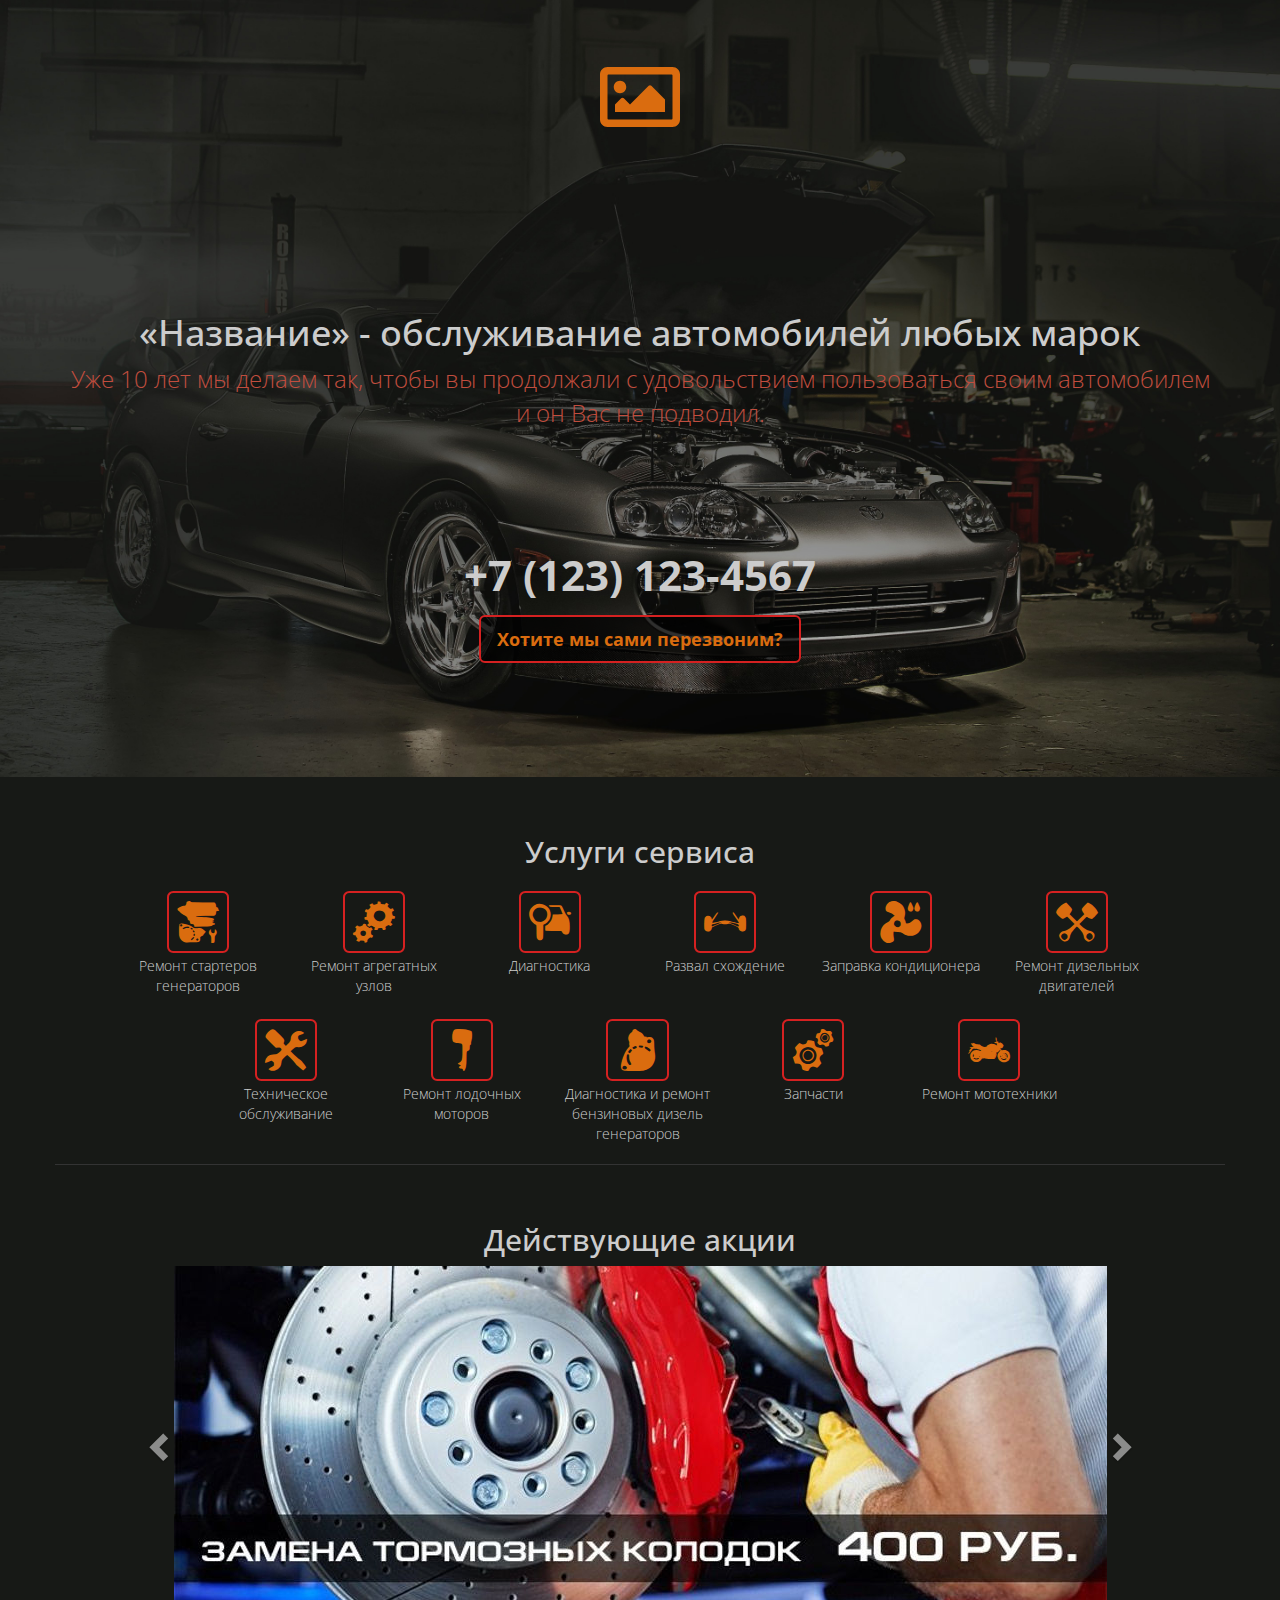
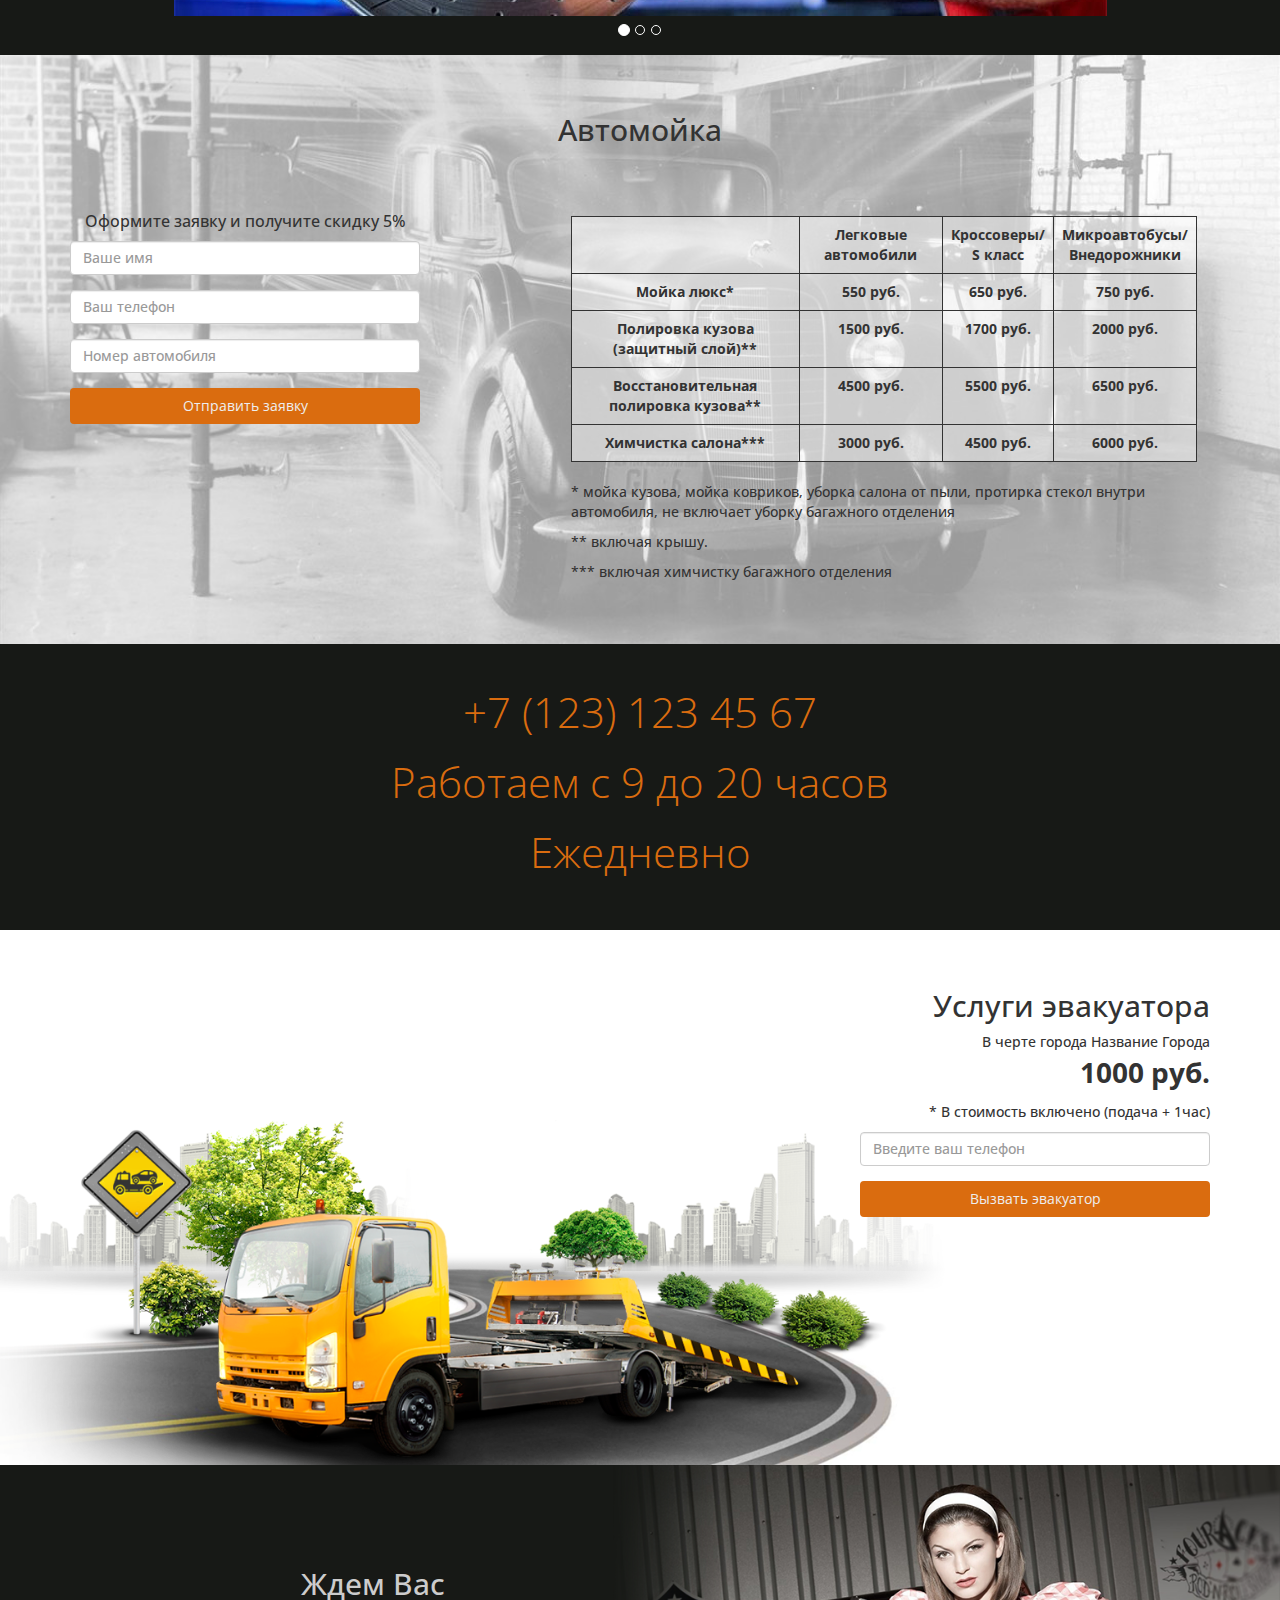
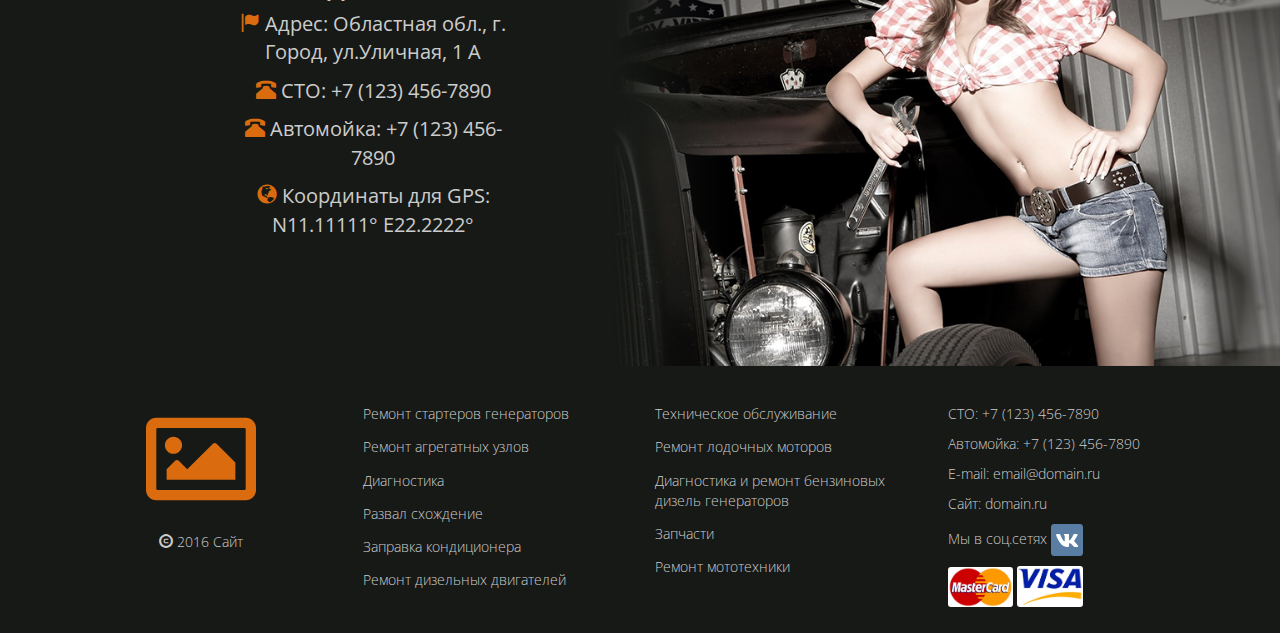
<file: tmps/avtodom-lp/index.html>
<!DOCTYPE html>
<html lang="ru">
<head>
	<meta charset="UTF-8">
	<meta http-equiv="X-UA-Compatible" content="IE=edge">
    <meta name="viewport" content="width=device-width, initial-scale=1">

	<title>Название</title>
	<link rel="stylesheet" href="https://maxcdn.bootstrapcdn.com/bootstrap/3.3.7/css/bootstrap.min.css" integrity="sha384-BVYiiSIFeK1dGmJRAkycuHAHRg32OmUcww7on3RYdg4Va+PmSTsz/K68vbdEjh4u" crossorigin="anonymous">
	<link href="css/style.css" rel="stylesheet">
	<link href="css/media.css" rel="stylesheet">
	<link href="icons/style.css" rel="stylesheet">

	<!-- HTML5 shim and Respond.js for IE8 support of HTML5 elements and media queries -->
    <!-- WARNING: Respond.js doesn't work if you view the page via file:// -->
    <!--[if lt IE 9]>
      <script src="https://oss.maxcdn.com/html5shiv/3.7.3/html5shiv.min.js"></script>
      <script src="https://oss.maxcdn.com/respond/1.4.2/respond.min.js"></script>
    <![endif]-->
	
<!-- Yandex.Metrika counter -->
    <script type="text/javascript" >
     (function(m,e,t,r,i,k,a){m[i]=m[i]||function(){(m[i].a=m[i].a||[]).push(arguments)};
     m[i].l=1*new Date();
     for (var j = 0; j < document.scripts.length; j++) {if (document.scripts[j].src === r) { return; }}
     k=e.createElement(t),a=e.getElementsByTagName(t)[0],k.async=1,k.src=r,a.parentNode.insertBefore(k,a)})
     (window, document, "script", "https://mc.yandex.ru/metrika/tag.js", "ym");
  
     ym(51951743, "init", {
          clickmap:true,
          trackLinks:true,
          accurateTrackBounce:true,
          webvisor:true
     });
  </script>
  <noscript><div><img src="https://mc.yandex.ru/watch/51951743" style="position:absolute; left:-9999px;" alt="" /></div></noscript>
  <!-- /Yandex.Metrika counter -->

</head>
<body>
<header>
		<div class="container">
			<div class="row">
				<div class="col-sm-12">
					<div class="logo">
                        <svg aria-hidden="true" data-prefix="far" data-icon="image" class="logotype svg-inline--fa fa-image fa-w-16" role="img" xmlns="http://www.w3.org/2000/svg" viewBox="0 0 512 512">
                            <path fill="currentColor" d="M464 64H48C21.49 64 0 85.49 0 112v288c0 26.51 21.49 48 48 48h416c26.51 0 48-21.49 48-48V112c0-26.51-21.49-48-48-48zm-6 336H54a6 6 0 0 1-6-6V118a6 6 0 0 1 6-6h404a6 6 0 0 1 6 6v276a6 6 0 0 1-6 6zM128 152c-22.091 0-40 17.909-40 40s17.909 40 40 40 40-17.909 40-40-17.909-40-40-40zM96 352h320v-80l-87.515-87.515c-4.686-4.686-12.284-4.686-16.971 0L192 304l-39.515-39.515c-4.686-4.686-12.284-4.686-16.971 0L96 304v48z"/><style xmlns="http://www.w3.org/1999/xhtml" type="text/css"></style>
                        </svg>
					</div>
					<div class="top-h1">
						<h1>«Название» - обслуживание автомобилей любых марок</h1>
					</div>
					<p class="top-text">
						Уже 10 лет мы делаем так, чтобы вы продолжали с удовольствием пользоваться своим автомобилем и он Вас не подводил.
					</p>
					<p class="phone-top">+7 (123) 123-4567</p>
					<button type="button" class="btn btn-warning btn-lg btn-top" data-toggle="modal" data-target="#modal-recall">
					  Хотите мы сами перезвоним?
					</button>

					<!-- modal-recall -->
					<div class="modal fade" id="modal-recall" tabindex="-1" role="dialog" aria-labelledby="myLargeModalLabel">
					  <div class="modal-dialog" role="document">
					    <div class="modal-content">
					      <div class="modal-body">
					   			<form class="center-block recall-form" id="recall" method="post">
										<h4 class="text-center">Просто укажите Ваш телефон</h4>
										<p>Мастер незамедлительно свяжется с вами.</p>
										<div class="form-group">
											<input type="text" class="form-control" name="user_tel" pattern="[0-9\]{7,20}" placeholder="Ваш телефон" required>
											<input type="hidden" name="recall-form">
										</div>											
										<button class="btn btn-primary">Отправить заявку</button>
									</form>
					   		</div>
					   		<div class="modal-footer">
									<button type="button" class="btn btn-default btn-sm" data-dismiss="modal">Закрыть</button>
								</div>
					    </div>
					  </div>
					</div>
					<!-- modal-recall -->

				</div>
			</div>
		</div>
	</header>

	<section id="service">
		<div class="container">
			<div class="row">
				<div class="col-sm-12 text-center">
					<h2>Услуги сервиса</h2>
				</div>
			</div>
			<div class="row">
				<div class="col-sm-12 text-center">
					<ul class="list-inline">
						<li class="item-list">
							<a href="#myModal1" type="button" data-toggle="modal">
								<span class="icon ah-generator"></span>
								<p class="item-text">Ремонт стартеров генераторов</p>
							</a>
						</li>
						<li class="item-list">
							<a href="#myModal2" type="button" data-toggle="modal">
								<span class="icon ah-detail1"></span>
								<p class="item-text">Ремонт агрегатных узлов</p>
							</a>
						</li>
						<li class="item-list">
							<a href="#myModal3" type="button" data-toggle="modal">
								<span class="icon ah-finde"></span>
								<p class="item-text">Диагностика</p>
							</a>
						</li>
						<li class="item-list">
							<a href="#myModal4" type="button" data-toggle="modal">
								<span class="icon ah-shod"></span>
								<p class="item-text">Развал схождение</p>
							</a>
						</li>
						<li class="item-list">
							<a href="#myModal5" type="button" data-toggle="modal">
								<span class="icon ah-ventilator"></span>
								<p class="item-text">Заправка кондиционера</p>
							</a>
						</li>
						<li class="item-list">
							<a href="#myModal6" type="button" data-toggle="modal">
								<span class="icon ah-porshen"></span>
								<p class="item-text">Ремонт дизельных двигателей</p>
							</a>
						</li>
						<li class="item-list">
							<a href="#myModal7" type="button" data-toggle="modal">
								<span class="icon  ah-instr"></span>
								<p class="item-text">Техническое обслуживание</p>
							</a>
						</li>
						<li class="item-list">
							<a href="#myModal8" type="button" data-toggle="modal">
								<span class="icon ah-lodka"></span>
								<p class="item-text">Ремонт лодочных моторов</p>
							</a>
						</li>
						<li class="item-list">
							<a href="#myModal9" type="button" data-toggle="modal">
								<span class="icon ah-engin"></span>
								<p class="item-text">Диагностика и ремонт бензиновых дизель генераторов</p>
							</a>
						</li>
						<li class="item-list">
							<a href="#myModal10" type="button" data-toggle="modal">
								<span class="icon ah-detail2"></span>
								<p class="item-text">Запчасти</p>
							</a>
						</li>
						<li class="item-list">
							<a href="#myModal11" type="button" data-toggle="modal">
								<span class="icon ah-moto"></span>
								<p class="item-text">Ремонт мототехники</p>
							</a>
						</li>
					</ul>
				</div>
			</div>
		</div>
	</section>
	<section id="advantage">
		<div class="container">
			<div class="row">
				<div class="col-sm-12">
				<h2 class="text-center">Действующие акции</h2>
					<div id="carousel-ah" class="carousel slide" data-ride="carousel">
					  <!-- Indicators -->
					  <ol class="carousel-indicators">
					    <li data-target="#carousel-ah" data-slide-to="0" class="active"></li>
					    <li data-target="#carousel-ah" data-slide-to="1"></li>
					    <li data-target="#carousel-ah" data-slide-to="2"></li>
					  </ol>

					  <!-- Wrapper for slides -->
					  <div class="carousel-inner" role="listbox">
					    <div class="item active center-block">
							  <img class="img-responsive" src="./images/slides/slide-1.jpg" alt="...">
							  <div class="carousel-caption">
							  </div>
							</div>
					    <div class="item">
							  <img class="img-responsive" src="./images/slides/slide-2.jpg" alt="...">
							  <div class="carousel-caption">
							  </div>
							</div>
					    <div class="item">
							  <img class="img-responsive" src="./images/slides/slide-3.jpg" alt="...">
							  <div class="carousel-caption">
							    <h3>Скидка 15% + 15% = 30% со всей суммы</h3>
							    <p>При покупке запчастей и ремонте!</p>
							  </div>
							</div>
					  </div>
					  <!-- /Wrapper for slides -->
				    <!-- Controls -->
					  <a class="left carousel-control" href="#carousel-ah" role="button" data-slide="prev">
					    <span class="glyphicon glyphicon-chevron-left" aria-hidden="true"></span>
					    <span class="sr-only">Previous</span>
					  </a>
					  <a class="right carousel-control" href="#carousel-ah" role="button" data-slide="next">
					    <span class="glyphicon glyphicon-chevron-right" aria-hidden="true"></span>
					    <span class="sr-only">Next</span>
					  </a>
					</div>
				</div>
			</div>
		</div>
	</section>

	<section id="washing">
		<div class="container">
			<div class="row">
				<div class="col-sm-12">
					<h2 class="text-center">Автомойка</h2>
				</div>
			</div>
			<div class="row">
				<div class="col-md-5">
					<form class="wash-form" id="wash" method="post">
						<h4 class="text-center">Оформите заявку и получите скидку 5%</h4>
						<div class="form-group">
							<input type="text" class="form-control" name="user_name" pattern="^[А-Яа-яЁё\s]+$" placeholder="Ваше имя" required>
						</div>
						<div class="form-group">
							<input type="text" class="form-control" name="user_tel" pattern="[0-9\]{7,20}" placeholder="Ваш телефон" required>
						</div>
						<div class="form-group">
							<input type="text" class="form-control" name="num_car" pattern="^[А-Яа-яЁё\s0-9]+$" placeholder="Номер автомобиля" required>
							<input type="hidden" name="washing-form">
						</div>
						<button class="btn btn-primary btn-block">Отправить заявку</button>
					</form>		
				</div>
				<div class="col-md-7">
					<div class="wrap-washing">
						<div class="table-responsive">
							<table class="table table-bordered washing">
								<tr>
									<th></th>
							  	<th>Легковые автомобили</th>
								<th>Кроссоверы/<br>S класс</th>
								<th>Микроавтобусы/<br>Внедорожники</th>
							  </tr>
							  <tr>
							  	<td>Мойка люкс*</td>
								<td>550 руб.</td>
								<td>650 руб.</td>
								<td>750 руб.</td>
							  </tr>
							  <tr>
							  	<td>Полировка кузова (защитный слой)**</td>
							  	<td>1500 руб.</td>
							  	<td>1700 руб.</td>
							  	<td>2000 руб.</td>
							  </tr>
							  <tr>
							  	<td>Восстановительная полировка кузова**</td>
							  	<td>4500 руб.</td>
							  	<td>5500 руб.</td>
								  <td>6500 руб.</td>
							  </tr>
							  <tr>
							  	<td>Химчистка салона***</td>
							  	<td>3000 руб.</td>
							  	<td>4500 руб.</td>
									<td>6000 руб.</td>
							  </tr>
							</table>
						</div>
						<p>* мойка кузова, мойка ковриков, уборка салона от пыли, протирка стекол внутри автомобиля, не включает уборку багажного отделения</p>
						<p>** включая крышу.</p>
						<p>*** включая химчистку багажного отделения</p>
					</div>
				</div>				
			</div>
		</div>
	</section>

	<section class="for-wash">
		<div class="container">
			<div class="row">
				<div class="col-sm-12 text-center">
					<p>+7 (123) 123 45 67</p>
					<p>Работаем с 9 до 20 часов</p>
					<p>Ежедневно</p>
				</div>
			</div>
		</div>
	</section>

		<section id="evacuation">
		<div class="container">
			<div class="row">
				<div class="col-sm-offset-6 col-sm-6">
					<div class="text-right">
						<h2>Услуги эвакуатора</h2>
						<p>В черте города Название Города <br><span class="price-evacuator">1000 руб.</span></p>
						<p>* В стоимость включено (подача + 1час)</p>
					</div>
					<form class="evacuator-form" id="evacuator" method="post">
					  <div class="form-group">
					    <input type="text" class="form-control" name="user_tel" pattern="[0-9\]{7,20}" placeholder="Введите ваш телефон" required>
					    <input type="hidden" name="evacuator-form">
					  </div>
					  <button class="btn btn-primary btn-block">Вызвать эвакуатор</button>
					</form>
				</div>
			</div>
		</div>
	</section>


	<section id="map">
		<div class="container-fluid">
			<div class="row" id="wait">
				<div class="col-lg-offset-2 col-lg-3 col-md-4 col-sm-6 text-center">
					<div class="contacts">
						<h2>Ждем Вас</h2>
						<p><span class="glyphicon glyphicon-flag" aria-hidden="true"></span> Адрес: Областная обл., г. Город, ул.Уличная, 1 А</p>
						<p><span class="glyphicon glyphicon-phone-alt" aria-hidden="true"></span> СТО: +7 (123) 456-7890</p>
						<p><span class="glyphicon glyphicon-phone-alt" aria-hidden="true"></span> Aвтомойка: +7 (123) 456-7890</p>
						<p><span class="glyphicon glyphicon-globe" aria-hidden="true"></span> Координаты для GPS: N11.11111° E22.2222°</p>
					</div>
				</div>
			</div>
			<div class="row">
				<script type="text/javascript" charset="utf-8" async src="https://api-maps.yandex.ru/services/constructor/1.0/js/?sid=IJ5dAnerhvlteGVc-O6rlpeqpp3MPFGe&amp;width=100%&amp;height=600&amp;lang=ru_RU&amp;sourceType=constructor&amp;scroll=false"></script>
			</div>
		</div>
	</section>


	<footer>
		<div class="container">
			<div class="row">
				<div class="col-sm-3 text-center">
					<div class="logo">
                        <svg aria-hidden="true" data-prefix="far" data-icon="image" class="logotype svg-inline--fa fa-image fa-w-16" role="img" xmlns="http://www.w3.org/2000/svg" viewBox="0 0 512 512">
                            <path fill="currentColor" d="M464 64H48C21.49 64 0 85.49 0 112v288c0 26.51 21.49 48 48 48h416c26.51 0 48-21.49 48-48V112c0-26.51-21.49-48-48-48zm-6 336H54a6 6 0 0 1-6-6V118a6 6 0 0 1 6-6h404a6 6 0 0 1 6 6v276a6 6 0 0 1-6 6zM128 152c-22.091 0-40 17.909-40 40s17.909 40 40 40 40-17.909 40-40-17.909-40-40-40zM96 352h320v-80l-87.515-87.515c-4.686-4.686-12.284-4.686-16.971 0L192 304l-39.515-39.515c-4.686-4.686-12.284-4.686-16.971 0L96 304v48z"/><style xmlns="http://www.w3.org/1999/xhtml" type="text/css"></style>
                        </svg>
					</div>
					<div class="copyright">
						<p>
							<span class="glyphicon glyphicon-copyright-mark" aria-hidden="true"></span> 2016 Сайт
						</p>
					</div>
				</div>
				<div class="col-sm-3 col-xs-6">
					<ul class="list-unstyled">
						<li>
							<a href="#myModal1" type="button" data-toggle="modal">
								<p class="item-text">Ремонт стартеров генераторов</p>
							</a>
						</li>
						<li>
							<a href="#myModal2" type="button" data-toggle="modal">
								<p class="item-text">Ремонт агрегатных узлов</p>
							</a>
						</li>
						<li>
							<a href="#myModal3" type="button" data-toggle="modal">
								<p class="item-text">Диагностика</p>
							</a>
						</li>
						<li>
							<a href="#myModal4" type="button" data-toggle="modal">
								<p class="item-text">Развал схождение</p>
							</a>
						</li>
						<li>
							<a href="#myModal5" type="button" data-toggle="modal">
								<p class="item-text">Заправка кондиционера</p>
							</a>
						</li>
						<li>
							<a href="#myModal6" type="button" data-toggle="modal">
								<p class="item-text">Ремонт дизельных двигателей</p>
							</a>
						</li>
					</ul>					
				</div>
				<div class="col-sm-3 col-xs-6">
					<ul class="list-unstyled">
						<li>
							<a href="#myModal7" type="button" data-toggle="modal">
								<p class="item-text">Техническое обслуживание</p>
							</a>
						</li>
						<li>
							<a href="#myModal8" type="button" data-toggle="modal">
								<p class="item-text">Ремонт лодочных моторов</p>
							</a>
						</li>
						<li>
							<a href="#myModal9" type="button" data-toggle="modal">
								<p class="item-text">Диагностика и ремонт бензиновых дизель генераторов</p>
							</a>
						</li>
						<li>
							<a href="#" type="button" data-toggle="modal">
								<p class="item-text">Запчасти</p>
							</a>
						</li>
						<li>
							<a href="#myModal11" type="button" data-toggle="modal">
								<p class="item-text">Ремонт мототехники</p>
							</a>
						</li>
					</ul>
				</div>
				<div class="col-sm-3">
					<div class="footer_contacts">
						<p>СТО: +7 (123) 456-7890</p>
						<p>Aвтомойка: +7 (123) 456-7890</p>
						<p>E-mail: email@domain.ru</p>
						<p>Сайт: <a href="/">domain.ru</a></p>
					</div>
					<div class="social">
						<p>Мы в соц.сетях
						<a href="/"><img src="images/share_32.png" width="32" height="32" /></a>
					</div>
					<div class="cards">
						<img src="images/mastercard.jpg" alt="">
						<img src="images/visa.jpg" alt="">
					</div>					
				</div>
			</div>
		</div>
	</footer>


    <!-- modals -->

	<div class="modal fade bs-example-modal-lg" id="myModal1" tabindex="-1" role="dialog" aria-labelledby="myLargeModalLabel">
	    <div class="modal-dialog modal-lg" role="document">
	        <div class="modal-content">
	    	    <div class="modal-header">
	                <button type="button" class="close" data-dismiss="modal" aria-label="Close"><span aria-hidden="true">&times;</span></button>
	                <h4 class="modal-title" id="myModalLabel"><span class="icon ah-generator"></span> Ремонт стартеров генераторов</h4>
	            </div>
	            <div class="modal-body">
	   			    <p><strong>Ремонт стартеров генераторов</strong></p>
                    <img alt="" src="images/modal/123456.jpg" style="height:282px; width:420px; margin: 3%; float:right;">

                    <p>Чтобы автомобиль доставлял радость в поездках и не приносил неожиданных проблем, очень важно, особенно при отправке в дальнее путешествие на машине, пройти тщательное техническое обслуживание вашего авто. Техническое обслуживание автомобилей позволит контролировать машину на дороге. В процессе эксплуатации ваш автомобиль нуждается в постоянном осмотре, уборке салона, мойке, замене неисправных запчастей, замене масла. Качественный уход за автомобилем предохранит кузов автомобиля от воздействия соли и грязи, избавит от образования коррозии на металле и продлит долговечность авто</p>

                    <p><strong>КАК ПОДДЕРЖИВАТЬ АВТОМОБИЛЬ В ИСПРАВНОМ СОСТОЯНИИ</strong></p>

                    <p>Станция технического обслуживания автомобилей осуществляет полный комплекс различных работ, которые связаны с восстановлением технического состояния авто. Не всегда обслуживание обходиться лишь профилактическими работами. Часто требуется детальный ремонт узлов, агрегатов, различные регулировочные работы, а также смазочные и крепёжные. Техническое обслуживание и ремонт автомобилей бывают гарантийными и послегарантийными. Первый вид работ совершается бесплатно, замена неисправных деталей при послегарантийном обслуживании требует от владельца машины определённых денежных затрат на приобретение запчастей.</p>

                    <p><strong>ТЕХНИЧЕСКОЕ ОБСЛУЖИВАНИЕ ЛЕГКОВОГО АВТОМОБИЛЯ ВКЛЮЧАЕТ:</strong></p>

                    <ul>
	                    <li>профилактический осмотр и компьютерную диагностику с целью выявления неполадок в системах автомобиля</li>
	                    <li>замену масла и другие смазочные работы</li>
	                    <li>мелкий или капитальный ремонт агрегатов и узлов, если при осмотре выявлены неисправности в их системе</li>
	                    <li>регулировку различных систем автомобиля</li>
	                    <li>электротехнические работы</li>
	                    <li>арматурные работы</li>
	                    <li>необходимые окрасочные работы кузова</li>
	                    <li>проверку и регулировку развал-схождения колёс</li>
	                    <li>тщательный осмотр подвески автомобиля</li>
                    </ul>
                    
                    <p>В зависимости от вида работ и степени их сложности они могут выполняться без снятия агрегата с авто и его разборки. Мастер осуществляет полную проверку различных креплений, зазоров, установку механизмов. Однако внешний осмотр не всегда позволяет обнаружить многие дефекты, поэтому на станции техобслуживания применяется современное диагностическое оборудование, способное дать полную информацию о состоянии вашего автомобиля.</p>

                    <p>Только тщательная компьютерная диагностика технического состояния автомобиля позволит выявить и устранить сложные дефекты и неисправности. Своевременное техническое обслуживание вашего автомобиля позволит вам не беспокоиться о внезапной поломке во время совершения поездки, чувствовать себя за рулём спокойно и уверено.
                    </p>
                    <img alt="" src="images/modal/12345.jpg" style="width:100%; margin:3% auto;">
                    <p>Расценки на некоторые виды работ:</p>
                    <div class="table-responsive">
	                    <table class="table table-bordered">
		                    <tbody>
			                    <tr>
				                    <th>Наименование работ</th>
				                    <th>Цена</th>
			                    </tr>
			                    <tr>
				                    <td>Стоимость нормо-часа</td>
				                    <td>от 150 рублей</td>
			                    </tr>
			                    <tr>
				                    <td>Замена масла</td>
				                    <td>от 60 рублей</td>
			                    </tr>
			                    <tr>
				                    <td>Замена масляного фильтра</td>
				                    <td>от 45 рублей</td>
			                    </tr>
			                    <tr>
				                    <td>Замена тормозной жидкости</td>
				                    <td>от 45 рублей</td>
			                    </tr>
			                    <tr>
				                    <td>Замена воздушного фильтра</td>
				                    <td>от 10 рублей</td>
			                    </tr>
			                    <tr>
				                    <td>Замена колодок (1 ось)</td>
				                    <td>от 90 рублей</td>
			                    </tr>
			                    <tr>
				                    <td>Замена колодок и тормозных дисков (1 ось)</td>
				                    <td>от 180 рублей</td>
			                    </tr>
			                    <tr>
				                    <td>Контрольный осмотр подвески</td>
				                    <td>60 рублей</td>
			                    </tr>
			                    <tr>
				                    <td>Замена сайлент-блоков</td>
				                    <td>от 180 рублей</td>
			                    </tr>
			                    <tr>
				                    <td>Замена ступичных подшипников</td>
				                    <td>от 160 рублей</td>
			                    </tr>
		                    </tbody>
	                    </table>
                    </div>

                    <p>Данные расценки являются справочными и могут варьироваться как в большую, так и в меньшую сторону в зависимости от марки и модели автомобиля, его конкретных конструктивных особенностей. Некоторые работы не проводятся без предварительной диагностики и необходимых обязательных предварительных работ, в том числе и по рекомендации завода изготовителя</p>

                    <p>Записаться на техническое обслуживание автомобиля можно по телефону<strong> +7 (123) 456 78 90</strong></p>
                </div>
	   		    <div class="modal-footer">
        		    <button type="button" class="btn btn-primary" data-dismiss="modal">Закрыть</button>
      		    </div>
	        </div>
	    </div>
	</div>


    
	<div class="modal fade bs-example-modal-lg" id="myModal2" tabindex="-1" role="dialog" aria-labelledby="myLargeModalLabel">
	    <div class="modal-dialog modal-lg" role="document">
	        <div class="modal-content">
	    	    <div class="modal-header">
	        	    <button type="button" class="close" data-dismiss="modal" aria-label="Close"><span aria-hidden="true">&times;</span></button>
	        	    <h4 class="modal-title" id="myModalLabel"><span class="icon ah-detail1"></span> Ремонт агрегатных узлов</h4>
	      	    </div>
	     	    <div class="modal-body">
	   			    <p><strong>Ремонт агрегатных узлов</strong></p>
                    <img alt="" src="images/modal/123456.jpg" style="height:282px; width:420px; margin: 3%; float:right;">

                    <p>Чтобы автомобиль доставлял радость в поездках и не приносил неожиданных проблем, очень важно, особенно при отправке в дальнее путешествие на машине, пройти тщательное техническое обслуживание вашего авто. Техническое обслуживание автомобилей позволит контролировать машину на дороге. В процессе эксплуатации ваш автомобиль нуждается в постоянном осмотре, уборке салона, мойке, замене неисправных запчастей, замене масла. Качественный уход за автомобилем предохранит кузов автомобиля от воздействия соли и грязи, избавит от образования коррозии на металле и продлит долговечность авто</p>

                    <p><strong>КАК ПОДДЕРЖИВАТЬ АВТОМОБИЛЬ В ИСПРАВНОМ СОСТОЯНИИ</strong></p>

                    <p>Станция технического обслуживания автомобилей осуществляет полный комплекс различных работ, которые связаны с восстановлением технического состояния авто. Не всегда обслуживание обходиться лишь профилактическими работами. Часто требуется детальный ремонт узлов, агрегатов, различные регулировочные работы, а также смазочные и крепёжные. Техническое обслуживание и ремонт автомобилей бывают гарантийными и послегарантийными. Первый вид работ совершается бесплатно, замена неисправных деталей при послегарантийном обслуживании требует от владельца машины определённых денежных затрат на приобретение запчастей.</p>

                    <p><strong>ТЕХНИЧЕСКОЕ ОБСЛУЖИВАНИЕ ЛЕГКОВОГО АВТОМОБИЛЯ ВКЛЮЧАЕТ:</strong></p>

                    <ul>
	                    <li>профилактический осмотр и компьютерную диагностику с целью выявления неполадок в системах автомобиля</li>
	                    <li>замену масла и другие смазочные работы</li>
	                    <li>мелкий или капитальный ремонт агрегатов и узлов, если при осмотре выявлены неисправности в их системе</li>
	                    <li>регулировку различных систем автомобиля</li>
	                    <li>электротехнические работы</li>
	                    <li>арматурные работы</li>
	                    <li>необходимые окрасочные работы кузова</li>
	                    <li>проверку и регулировку развал-схождения колёс</li>
	                    <li>тщательный осмотр подвески автомобиля</li>
                    </ul>
                    
                    <p>В зависимости от вида работ и степени их сложности они могут выполняться без снятия агрегата с авто и его разборки. Мастер осуществляет полную проверку различных креплений, зазоров, установку механизмов. Однако внешний осмотр не всегда позволяет обнаружить многие дефекты, поэтому на станции техобслуживания применяется современное диагностическое оборудование, способное дать полную информацию о состоянии вашего автомобиля.</p>

                    <p>Только тщательная компьютерная диагностика технического состояния автомобиля позволит выявить и устранить сложные дефекты и неисправности. Своевременное техническое обслуживание вашего автомобиля позволит вам не беспокоиться о внезапной поломке во время совершения поездки, чувствовать себя за рулём спокойно и уверено.
                    </p>
                    <img alt="" src="images/modal/12345.jpg" style="width:100%; margin:3% auto;">
                    <p>Расценки на некоторые виды работ:</p>
                    <div class="table-responsive">
	                    <table class="table table-bordered">
		                    <tbody>
			                    <tr>
				                    <th>Наименование работ</th>
				                    <th>Цена</th>
			                    </tr>
			                    <tr>
				                    <td>Стоимость нормо-часа</td>
				                    <td>от 150 рублей</td>
			                    </tr>
			                    <tr>
				                    <td>Замена масла</td>
				                    <td>от 60 рублей</td>
			                    </tr>
			                    <tr>
				                    <td>Замена масляного фильтра</td>
				                    <td>от 45 рублей</td>
			                    </tr>
			                    <tr>
				                    <td>Замена тормозной жидкости</td>
				                    <td>от 45 рублей</td>
			                    </tr>
			                    <tr>
				                    <td>Замена воздушного фильтра</td>
				                    <td>от 10 рублей</td>
			                    </tr>
			                    <tr>
				                    <td>Замена колодок (1 ось)</td>
				                    <td>от 90 рублей</td>
			                    </tr>
			                    <tr>
				                    <td>Замена колодок и тормозных дисков (1 ось)</td>
				                    <td>от 180 рублей</td>
			                    </tr>
			                    <tr>
				                    <td>Контрольный осмотр подвески</td>
				                    <td>60 рублей</td>
			                    </tr>
			                    <tr>
				                    <td>Замена сайлент-блоков</td>
				                    <td>от 180 рублей</td>
			                    </tr>
			                    <tr>
				                    <td>Замена ступичных подшипников</td>
				                    <td>от 160 рублей</td>
			                    </tr>
		                    </tbody>
	                    </table>
                    </div>

                    <p>Данные расценки являются справочными и могут варьироваться как в большую, так и в меньшую сторону в зависимости от марки и модели автомобиля, его конкретных конструктивных особенностей. Некоторые работы не проводятся без предварительной диагностики и необходимых обязательных предварительных работ, в том числе и по рекомендации завода изготовителя</p>

                    <p>Записаться на техническое обслуживание автомобиля можно по телефону<strong> +7 (123) 456 78 90</strong></p>
                </div>
	   		    <div class="modal-footer">
      		        <button type="button" class="btn btn-primary" data-dismiss="modal">Закрыть</button>
    		    </div>
	        </div>
	    </div>
	</div>


    
	<div class="modal fade bs-example-modal-lg" id="myModal3" tabindex="-1" role="dialog" aria-labelledby="myLargeModalLabel">
	    <div class="modal-dialog modal-lg" role="document">
	        <div class="modal-content">
	    	    <div class="modal-header">
	                <button type="button" class="close" data-dismiss="modal" aria-label="Close"><span aria-hidden="true">&times;</span></button>
	                <h4 class="modal-title" id="myModalLabel"><span class="icon ah-finde"></span> Диагностика</h4>
	            </div>
	            <div class="modal-body">
	   			    <p><strong>Диагностика</strong></p>
                    <img alt="" src="images/modal/123456.jpg" style="height:282px; width:420px; margin: 3%; float:right;">

                    <p>Чтобы автомобиль доставлял радость в поездках и не приносил неожиданных проблем, очень важно, особенно при отправке в дальнее путешествие на машине, пройти тщательное техническое обслуживание вашего авто. Техническое обслуживание автомобилей позволит контролировать машину на дороге. В процессе эксплуатации ваш автомобиль нуждается в постоянном осмотре, уборке салона, мойке, замене неисправных запчастей, замене масла. Качественный уход за автомобилем предохранит кузов автомобиля от воздействия соли и грязи, избавит от образования коррозии на металле и продлит долговечность авто</p>

                    <p><strong>КАК ПОДДЕРЖИВАТЬ АВТОМОБИЛЬ В ИСПРАВНОМ СОСТОЯНИИ</strong></p>

                    <p>Станция технического обслуживания автомобилей осуществляет полный комплекс различных работ, которые связаны с восстановлением технического состояния авто. Не всегда обслуживание обходиться лишь профилактическими работами. Часто требуется детальный ремонт узлов, агрегатов, различные регулировочные работы, а также смазочные и крепёжные. Техническое обслуживание и ремонт автомобилей бывают гарантийными и послегарантийными. Первый вид работ совершается бесплатно, замена неисправных деталей при послегарантийном обслуживании требует от владельца машины определённых денежных затрат на приобретение запчастей.</p>

                    <p><strong>ТЕХНИЧЕСКОЕ ОБСЛУЖИВАНИЕ ЛЕГКОВОГО АВТОМОБИЛЯ ВКЛЮЧАЕТ:</strong></p>

                    <ul>
	                    <li>профилактический осмотр и компьютерную диагностику с целью выявления неполадок в системах автомобиля</li>
	                    <li>замену масла и другие смазочные работы</li>
	                    <li>мелкий или капитальный ремонт агрегатов и узлов, если при осмотре выявлены неисправности в их системе</li>
	                    <li>регулировку различных систем автомобиля</li>
	                    <li>электротехнические работы</li>
	                    <li>арматурные работы</li>
	                    <li>необходимые окрасочные работы кузова</li>
	                    <li>проверку и регулировку развал-схождения колёс</li>
	                    <li>тщательный осмотр подвески автомобиля</li>
                    </ul>
                    
                    <p>В зависимости от вида работ и степени их сложности они могут выполняться без снятия агрегата с авто и его разборки. Мастер осуществляет полную проверку различных креплений, зазоров, установку механизмов. Однако внешний осмотр не всегда позволяет обнаружить многие дефекты, поэтому на станции техобслуживания применяется современное диагностическое оборудование, способное дать полную информацию о состоянии вашего автомобиля.</p>

                    <p>Только тщательная компьютерная диагностика технического состояния автомобиля позволит выявить и устранить сложные дефекты и неисправности. Своевременное техническое обслуживание вашего автомобиля позволит вам не беспокоиться о внезапной поломке во время совершения поездки, чувствовать себя за рулём спокойно и уверено.
                    </p>
                    <img alt="" src="images/modal/12345.jpg" style="width:100%; margin:3% auto;">
                    <p>Расценки на некоторые виды работ:</p>
                    <div class="table-responsive">
	                    <table class="table table-bordered">
		                    <tbody>
			                    <tr>
				                    <th>Наименование работ</th>
				                    <th>Цена</th>
			                    </tr>
			                    <tr>
				                    <td>Стоимость нормо-часа</td>
				                    <td>от 150 рублей</td>
			                    </tr>
			                    <tr>
				                    <td>Замена масла</td>
				                    <td>от 60 рублей</td>
			                    </tr>
			                    <tr>
				                    <td>Замена масляного фильтра</td>
				                    <td>от 45 рублей</td>
			                    </tr>
			                    <tr>
				                    <td>Замена тормозной жидкости</td>
				                    <td>от 45 рублей</td>
			                    </tr>
			                    <tr>
				                    <td>Замена воздушного фильтра</td>
				                    <td>от 10 рублей</td>
			                    </tr>
			                    <tr>
				                    <td>Замена колодок (1 ось)</td>
				                    <td>от 90 рублей</td>
			                    </tr>
			                    <tr>
				                    <td>Замена колодок и тормозных дисков (1 ось)</td>
				                    <td>от 180 рублей</td>
			                    </tr>
			                    <tr>
				                    <td>Контрольный осмотр подвески</td>
				                    <td>60 рублей</td>
			                    </tr>
			                    <tr>
				                    <td>Замена сайлент-блоков</td>
				                    <td>от 180 рублей</td>
			                    </tr>
			                    <tr>
				                    <td>Замена ступичных подшипников</td>
				                    <td>от 160 рублей</td>
			                    </tr>
		                    </tbody>
	                    </table>
                    </div>

                    <p>Данные расценки являются справочными и могут варьироваться как в большую, так и в меньшую сторону в зависимости от марки и модели автомобиля, его конкретных конструктивных особенностей. Некоторые работы не проводятся без предварительной диагностики и необходимых обязательных предварительных работ, в том числе и по рекомендации завода изготовителя</p>

                    <p>Записаться на техническое обслуживание автомобиля можно по телефону<strong> +7 (123) 456 78 90</strong></p>
                </div>
	   		    <div class="modal-footer">
        		        <button type="button" class="btn btn-primary" data-dismiss="modal">Закрыть</button>
      		        </div>
	        </div>
	    </div>
	</div>


    
	<div class="modal fade bs-example-modal-lg" id="myModal4" tabindex="-1" role="dialog" aria-labelledby="myLargeModalLabel">
	    <div class="modal-dialog modal-lg" role="document">
	        <div class="modal-content">
	    	    <div class="modal-header">
	                <button type="button" class="close" data-dismiss="modal" aria-label="Close"><span aria-hidden="true">&times;</span></button>
	                <h4 class="modal-title" id="myModalLabel"><span class="icon ah-shod"></span> Развал-схождение</h4>
	            </div>
	            <div class="modal-body">
	   			    <p><strong>Развал-схождение</strong></p>
                    <img alt="" src="images/modal/123456.jpg" style="height:282px; width:420px; margin: 3%; float:right;">

                    <p>Чтобы автомобиль доставлял радость в поездках и не приносил неожиданных проблем, очень важно, особенно при отправке в дальнее путешествие на машине, пройти тщательное техническое обслуживание вашего авто. Техническое обслуживание автомобилей позволит контролировать машину на дороге. В процессе эксплуатации ваш автомобиль нуждается в постоянном осмотре, уборке салона, мойке, замене неисправных запчастей, замене масла. Качественный уход за автомобилем предохранит кузов автомобиля от воздействия соли и грязи, избавит от образования коррозии на металле и продлит долговечность авто</p>

                    <p><strong>КАК ПОДДЕРЖИВАТЬ АВТОМОБИЛЬ В ИСПРАВНОМ СОСТОЯНИИ</strong></p>

                    <p>Станция технического обслуживания автомобилей осуществляет полный комплекс различных работ, которые связаны с восстановлением технического состояния авто. Не всегда обслуживание обходиться лишь профилактическими работами. Часто требуется детальный ремонт узлов, агрегатов, различные регулировочные работы, а также смазочные и крепёжные. Техническое обслуживание и ремонт автомобилей бывают гарантийными и послегарантийными. Первый вид работ совершается бесплатно, замена неисправных деталей при послегарантийном обслуживании требует от владельца машины определённых денежных затрат на приобретение запчастей.</p>

                    <p><strong>ТЕХНИЧЕСКОЕ ОБСЛУЖИВАНИЕ ЛЕГКОВОГО АВТОМОБИЛЯ ВКЛЮЧАЕТ:</strong></p>

                    <ul>
	                    <li>профилактический осмотр и компьютерную диагностику с целью выявления неполадок в системах автомобиля</li>
	                    <li>замену масла и другие смазочные работы</li>
	                    <li>мелкий или капитальный ремонт агрегатов и узлов, если при осмотре выявлены неисправности в их системе</li>
	                    <li>регулировку различных систем автомобиля</li>
	                    <li>электротехнические работы</li>
	                    <li>арматурные работы</li>
	                    <li>необходимые окрасочные работы кузова</li>
	                    <li>проверку и регулировку развал-схождения колёс</li>
	                    <li>тщательный осмотр подвески автомобиля</li>
                    </ul>
                    
                    <p>В зависимости от вида работ и степени их сложности они могут выполняться без снятия агрегата с авто и его разборки. Мастер осуществляет полную проверку различных креплений, зазоров, установку механизмов. Однако внешний осмотр не всегда позволяет обнаружить многие дефекты, поэтому на станции техобслуживания применяется современное диагностическое оборудование, способное дать полную информацию о состоянии вашего автомобиля.</p>

                    <p>Только тщательная компьютерная диагностика технического состояния автомобиля позволит выявить и устранить сложные дефекты и неисправности. Своевременное техническое обслуживание вашего автомобиля позволит вам не беспокоиться о внезапной поломке во время совершения поездки, чувствовать себя за рулём спокойно и уверено.
                    </p>
                    <img alt="" src="images/modal/12345.jpg" style="width:100%; margin:3% auto;">
                    <p>Расценки на некоторые виды работ:</p>
                    <div class="table-responsive">
	                    <table class="table table-bordered">
		                    <tbody>
			                    <tr>
				                    <th>Наименование работ</th>
				                    <th>Цена</th>
			                    </tr>
			                    <tr>
				                    <td>Стоимость нормо-часа</td>
				                    <td>от 150 рублей</td>
			                    </tr>
			                    <tr>
				                    <td>Замена масла</td>
				                    <td>от 60 рублей</td>
			                    </tr>
			                    <tr>
				                    <td>Замена масляного фильтра</td>
				                    <td>от 45 рублей</td>
			                    </tr>
			                    <tr>
				                    <td>Замена тормозной жидкости</td>
				                    <td>от 45 рублей</td>
			                    </tr>
			                    <tr>
				                    <td>Замена воздушного фильтра</td>
				                    <td>от 10 рублей</td>
			                    </tr>
			                    <tr>
				                    <td>Замена колодок (1 ось)</td>
				                    <td>от 90 рублей</td>
			                    </tr>
			                    <tr>
				                    <td>Замена колодок и тормозных дисков (1 ось)</td>
				                    <td>от 180 рублей</td>
			                    </tr>
			                    <tr>
				                    <td>Контрольный осмотр подвески</td>
				                    <td>60 рублей</td>
			                    </tr>
			                    <tr>
				                    <td>Замена сайлент-блоков</td>
				                    <td>от 180 рублей</td>
			                    </tr>
			                    <tr>
				                    <td>Замена ступичных подшипников</td>
				                    <td>от 160 рублей</td>
			                    </tr>
		                    </tbody>
	                    </table>
                    </div>

                    <p>Данные расценки являются справочными и могут варьироваться как в большую, так и в меньшую сторону в зависимости от марки и модели автомобиля, его конкретных конструктивных особенностей. Некоторые работы не проводятся без предварительной диагностики и необходимых обязательных предварительных работ, в том числе и по рекомендации завода изготовителя</p>

                    <p>Записаться на техническое обслуживание автомобиля можно по телефону<strong> +7 (123) 456 78 90</strong></p>
                </div>
	   		    <div class="modal-footer">
        		    <button type="button" class="btn btn-primary" data-dismiss="modal">Закрыть</button>
      		    </div>
	        </div>
	    </div>
	</div>


    
	<div class="modal fade bs-example-modal-lg" id="myModal5" tabindex="-1" role="dialog" aria-labelledby="myLargeModalLabel">
	    <div class="modal-dialog modal-lg" role="document">
	        <div class="modal-content">
	    	    <div class="modal-header">
	                <button type="button" class="close" data-dismiss="modal" aria-label="Close"><span aria-hidden="true">&times;</span></button>
	                <h4 class="modal-title" id="myModalLabel"><span class="icon ah-ventilator"></span> Запрвака кондиционеров</h4>
	            </div>
	            <div class="modal-body">
	   			    <p><strong>Запрвака кондиционеров</strong></p>
                    <img alt="" src="images/modal/123456.jpg" style="height:282px; width:420px; margin: 3%; float:right;">

                    <p>Чтобы автомобиль доставлял радость в поездках и не приносил неожиданных проблем, очень важно, особенно при отправке в дальнее путешествие на машине, пройти тщательное техническое обслуживание вашего авто. Техническое обслуживание автомобилей позволит контролировать машину на дороге. В процессе эксплуатации ваш автомобиль нуждается в постоянном осмотре, уборке салона, мойке, замене неисправных запчастей, замене масла. Качественный уход за автомобилем предохранит кузов автомобиля от воздействия соли и грязи, избавит от образования коррозии на металле и продлит долговечность авто</p>

                    <p><strong>КАК ПОДДЕРЖИВАТЬ АВТОМОБИЛЬ В ИСПРАВНОМ СОСТОЯНИИ</strong></p>

                    <p>Станция технического обслуживания автомобилей осуществляет полный комплекс различных работ, которые связаны с восстановлением технического состояния авто. Не всегда обслуживание обходиться лишь профилактическими работами. Часто требуется детальный ремонт узлов, агрегатов, различные регулировочные работы, а также смазочные и крепёжные. Техническое обслуживание и ремонт автомобилей бывают гарантийными и послегарантийными. Первый вид работ совершается бесплатно, замена неисправных деталей при послегарантийном обслуживании требует от владельца машины определённых денежных затрат на приобретение запчастей.</p>

                    <p><strong>ТЕХНИЧЕСКОЕ ОБСЛУЖИВАНИЕ ЛЕГКОВОГО АВТОМОБИЛЯ ВКЛЮЧАЕТ:</strong></p>

                    <ul>
	                    <li>профилактический осмотр и компьютерную диагностику с целью выявления неполадок в системах автомобиля</li>
	                    <li>замену масла и другие смазочные работы</li>
	                    <li>мелкий или капитальный ремонт агрегатов и узлов, если при осмотре выявлены неисправности в их системе</li>
	                    <li>регулировку различных систем автомобиля</li>
	                    <li>электротехнические работы</li>
	                    <li>арматурные работы</li>
	                    <li>необходимые окрасочные работы кузова</li>
	                    <li>проверку и регулировку развал-схождения колёс</li>
	                    <li>тщательный осмотр подвески автомобиля</li>
                    </ul>
                    
                    <p>В зависимости от вида работ и степени их сложности они могут выполняться без снятия агрегата с авто и его разборки. Мастер осуществляет полную проверку различных креплений, зазоров, установку механизмов. Однако внешний осмотр не всегда позволяет обнаружить многие дефекты, поэтому на станции техобслуживания применяется современное диагностическое оборудование, способное дать полную информацию о состоянии вашего автомобиля.</p>

                    <p>Только тщательная компьютерная диагностика технического состояния автомобиля позволит выявить и устранить сложные дефекты и неисправности. Своевременное техническое обслуживание вашего автомобиля позволит вам не беспокоиться о внезапной поломке во время совершения поездки, чувствовать себя за рулём спокойно и уверено.
                    </p>
                    <img alt="" src="images/modal/12345.jpg" style="width:100%; margin:3% auto;">
                    <p>Расценки на некоторые виды работ:</p>
                    <div class="table-responsive">
	                    <table class="table table-bordered">
		                    <tbody>
			                    <tr>
				                    <th>Наименование работ</th>
				                    <th>Цена</th>
			                    </tr>
			                    <tr>
				                    <td>Стоимость нормо-часа</td>
				                    <td>от 150 рублей</td>
			                    </tr>
			                    <tr>
				                    <td>Замена масла</td>
				                    <td>от 60 рублей</td>
			                    </tr>
			                    <tr>
				                    <td>Замена масляного фильтра</td>
				                    <td>от 45 рублей</td>
			                    </tr>
			                    <tr>
				                    <td>Замена тормозной жидкости</td>
				                    <td>от 45 рублей</td>
			                    </tr>
			                    <tr>
				                    <td>Замена воздушного фильтра</td>
				                    <td>от 10 рублей</td>
			                    </tr>
			                    <tr>
				                    <td>Замена колодок (1 ось)</td>
				                    <td>от 90 рублей</td>
			                    </tr>
			                    <tr>
				                    <td>Замена колодок и тормозных дисков (1 ось)</td>
				                    <td>от 180 рублей</td>
			                    </tr>
			                    <tr>
				                    <td>Контрольный осмотр подвески</td>
				                    <td>60 рублей</td>
			                    </tr>
			                    <tr>
				                    <td>Замена сайлент-блоков</td>
				                    <td>от 180 рублей</td>
			                    </tr>
			                    <tr>
				                    <td>Замена ступичных подшипников</td>
				                    <td>от 160 рублей</td>
			                    </tr>
		                    </tbody>
	                    </table>
                    </div>

                    <p>Данные расценки являются справочными и могут варьироваться как в большую, так и в меньшую сторону в зависимости от марки и модели автомобиля, его конкретных конструктивных особенностей. Некоторые работы не проводятся без предварительной диагностики и необходимых обязательных предварительных работ, в том числе и по рекомендации завода изготовителя</p>

                    <p>Записаться на техническое обслуживание автомобиля можно по телефону<strong> +7 (123) 456 78 90</strong></p>
                </div>
	   		    <div class="modal-footer">
        		    <button type="button" class="btn btn-primary" data-dismiss="modal">Закрыть</button>
      		    </div>
	        </div>
	    </div>
	</div>


    
	<div class="modal fade bs-example-modal-lg" id="myModal6" tabindex="-1" role="dialog" aria-labelledby="myLargeModalLabel">
	    <div class="modal-dialog modal-lg" role="document">
	        <div class="modal-content">
	    	    <div class="modal-header">
	                <button type="button" class="close" data-dismiss="modal" aria-label="Close"><span aria-hidden="true">&times;</span></button>
	                <h4 class="modal-title" id="myModalLabel"><span class="icon ah-porshen"></span> Ремонт дизельных двигателей</h4>
	            </div>
	            <div class="modal-body">
	   			    <p><strong>Ремонт дизельных двигателей</strong></p>
                    <img alt="" src="images/modal/123456.jpg" style="height:282px; width:420px; margin: 3%; float:right;">

                    <p>Чтобы автомобиль доставлял радость в поездках и не приносил неожиданных проблем, очень важно, особенно при отправке в дальнее путешествие на машине, пройти тщательное техническое обслуживание вашего авто. Техническое обслуживание автомобилей позволит контролировать машину на дороге. В процессе эксплуатации ваш автомобиль нуждается в постоянном осмотре, уборке салона, мойке, замене неисправных запчастей, замене масла. Качественный уход за автомобилем предохранит кузов автомобиля от воздействия соли и грязи, избавит от образования коррозии на металле и продлит долговечность авто</p>

                    <p><strong>КАК ПОДДЕРЖИВАТЬ АВТОМОБИЛЬ В ИСПРАВНОМ СОСТОЯНИИ</strong></p>

                    <p>Станция технического обслуживания автомобилей осуществляет полный комплекс различных работ, которые связаны с восстановлением технического состояния авто. Не всегда обслуживание обходиться лишь профилактическими работами. Часто требуется детальный ремонт узлов, агрегатов, различные регулировочные работы, а также смазочные и крепёжные. Техническое обслуживание и ремонт автомобилей бывают гарантийными и послегарантийными. Первый вид работ совершается бесплатно, замена неисправных деталей при послегарантийном обслуживании требует от владельца машины определённых денежных затрат на приобретение запчастей.</p>

                    <p><strong>ТЕХНИЧЕСКОЕ ОБСЛУЖИВАНИЕ ЛЕГКОВОГО АВТОМОБИЛЯ ВКЛЮЧАЕТ:</strong></p>

                    <ul>
	                    <li>профилактический осмотр и компьютерную диагностику с целью выявления неполадок в системах автомобиля</li>
	                    <li>замену масла и другие смазочные работы</li>
	                    <li>мелкий или капитальный ремонт агрегатов и узлов, если при осмотре выявлены неисправности в их системе</li>
	                    <li>регулировку различных систем автомобиля</li>
	                    <li>электротехнические работы</li>
	                    <li>арматурные работы</li>
	                    <li>необходимые окрасочные работы кузова</li>
	                    <li>проверку и регулировку развал-схождения колёс</li>
	                    <li>тщательный осмотр подвески автомобиля</li>
                    </ul>
                    
                    <p>В зависимости от вида работ и степени их сложности они могут выполняться без снятия агрегата с авто и его разборки. Мастер осуществляет полную проверку различных креплений, зазоров, установку механизмов. Однако внешний осмотр не всегда позволяет обнаружить многие дефекты, поэтому на станции техобслуживания применяется современное диагностическое оборудование, способное дать полную информацию о состоянии вашего автомобиля.</p>

                    <p>Только тщательная компьютерная диагностика технического состояния автомобиля позволит выявить и устранить сложные дефекты и неисправности. Своевременное техническое обслуживание вашего автомобиля позволит вам не беспокоиться о внезапной поломке во время совершения поездки, чувствовать себя за рулём спокойно и уверено.
                    </p>
                    <img alt="" src="images/modal/12345.jpg" style="width:100%; margin:3% auto;">
                    <p>Расценки на некоторые виды работ:</p>
                    <div class="table-responsive">
	                    <table class="table table-bordered">
		                    <tbody>
			                    <tr>
				                    <th>Наименование работ</th>
				                    <th>Цена</th>
			                    </tr>
			                    <tr>
				                    <td>Стоимость нормо-часа</td>
				                    <td>от 150 рублей</td>
			                    </tr>
			                    <tr>
				                    <td>Замена масла</td>
				                    <td>от 60 рублей</td>
			                    </tr>
			                    <tr>
				                    <td>Замена масляного фильтра</td>
				                    <td>от 45 рублей</td>
			                    </tr>
			                    <tr>
				                    <td>Замена тормозной жидкости</td>
				                    <td>от 45 рублей</td>
			                    </tr>
			                    <tr>
				                    <td>Замена воздушного фильтра</td>
				                    <td>от 10 рублей</td>
			                    </tr>
			                    <tr>
				                    <td>Замена колодок (1 ось)</td>
				                    <td>от 90 рублей</td>
			                    </tr>
			                    <tr>
				                    <td>Замена колодок и тормозных дисков (1 ось)</td>
				                    <td>от 180 рублей</td>
			                    </tr>
			                    <tr>
				                    <td>Контрольный осмотр подвески</td>
				                    <td>60 рублей</td>
			                    </tr>
			                    <tr>
				                    <td>Замена сайлент-блоков</td>
				                    <td>от 180 рублей</td>
			                    </tr>
			                    <tr>
				                    <td>Замена ступичных подшипников</td>
				                    <td>от 160 рублей</td>
			                    </tr>
		                    </tbody>
	                    </table>
                    </div>

                    <p>Данные расценки являются справочными и могут варьироваться как в большую, так и в меньшую сторону в зависимости от марки и модели автомобиля, его конкретных конструктивных особенностей. Некоторые работы не проводятся без предварительной диагностики и необходимых обязательных предварительных работ, в том числе и по рекомендации завода изготовителя</p>

                    <p>Записаться на техническое обслуживание автомобиля можно по телефону<strong> +7 (123) 456 78 90</strong></p>
                </div>
	   		    <div class="modal-footer">
        		    <button type="button" class="btn btn-primary" data-dismiss="modal">Закрыть</button>
      		    </div>
	        </div>
	    </div>
	</div>


    
	<div class="modal fade bs-example-modal-lg" id="myModal7" tabindex="-1" role="dialog" aria-labelledby="myLargeModalLabel">
	    <div class="modal-dialog modal-lg" role="document">
	        <div class="modal-content">
	    	    <div class="modal-header">
	                <button type="button" class="close" data-dismiss="modal" aria-label="Close"><span aria-hidden="true">&times;</span></button>
	                <h4 class="modal-title" id="myModalLabel"><span class="icon ah-instr"></span> Техническое обслуживание</h4>
	            </div>
	            <div class="modal-body">
	   			    <p><strong>Техническое обслуживание</strong></p>
                    <img alt="" src="images/modal/123456.jpg" style="height:282px; width:420px; margin: 3%; float:right;">

                    <p>Чтобы автомобиль доставлял радость в поездках и не приносил неожиданных проблем, очень важно, особенно при отправке в дальнее путешествие на машине, пройти тщательное техническое обслуживание вашего авто. Техническое обслуживание автомобилей позволит контролировать машину на дороге. В процессе эксплуатации ваш автомобиль нуждается в постоянном осмотре, уборке салона, мойке, замене неисправных запчастей, замене масла. Качественный уход за автомобилем предохранит кузов автомобиля от воздействия соли и грязи, избавит от образования коррозии на металле и продлит долговечность авто</p>

                    <p><strong>КАК ПОДДЕРЖИВАТЬ АВТОМОБИЛЬ В ИСПРАВНОМ СОСТОЯНИИ</strong></p>

                    <p>Станция технического обслуживания автомобилей осуществляет полный комплекс различных работ, которые связаны с восстановлением технического состояния авто. Не всегда обслуживание обходиться лишь профилактическими работами. Часто требуется детальный ремонт узлов, агрегатов, различные регулировочные работы, а также смазочные и крепёжные. Техническое обслуживание и ремонт автомобилей бывают гарантийными и послегарантийными. Первый вид работ совершается бесплатно, замена неисправных деталей при послегарантийном обслуживании требует от владельца машины определённых денежных затрат на приобретение запчастей.</p>

                    <p><strong>ТЕХНИЧЕСКОЕ ОБСЛУЖИВАНИЕ ЛЕГКОВОГО АВТОМОБИЛЯ ВКЛЮЧАЕТ:</strong></p>

                    <ul>
	                    <li>профилактический осмотр и компьютерную диагностику с целью выявления неполадок в системах автомобиля</li>
	                    <li>замену масла и другие смазочные работы</li>
	                    <li>мелкий или капитальный ремонт агрегатов и узлов, если при осмотре выявлены неисправности в их системе</li>
	                    <li>регулировку различных систем автомобиля</li>
	                    <li>электротехнические работы</li>
	                    <li>арматурные работы</li>
	                    <li>необходимые окрасочные работы кузова</li>
	                    <li>проверку и регулировку развал-схождения колёс</li>
	                    <li>тщательный осмотр подвески автомобиля</li>
                    </ul>
                    
                    <p>В зависимости от вида работ и степени их сложности они могут выполняться без снятия агрегата с авто и его разборки. Мастер осуществляет полную проверку различных креплений, зазоров, установку механизмов. Однако внешний осмотр не всегда позволяет обнаружить многие дефекты, поэтому на станции техобслуживания применяется современное диагностическое оборудование, способное дать полную информацию о состоянии вашего автомобиля.</p>

                    <p>Только тщательная компьютерная диагностика технического состояния автомобиля позволит выявить и устранить сложные дефекты и неисправности. Своевременное техническое обслуживание вашего автомобиля позволит вам не беспокоиться о внезапной поломке во время совершения поездки, чувствовать себя за рулём спокойно и уверено.
                    </p>
                    <img alt="" src="images/modal/12345.jpg" style="width:100%; margin:3% auto;">
                    <p>Расценки на некоторые виды работ:</p>
                    <div class="table-responsive">
	                    <table class="table table-bordered">
		                    <tbody>
			                    <tr>
				                    <th>Наименование работ</th>
				                    <th>Цена</th>
			                    </tr>
			                    <tr>
				                    <td>Стоимость нормо-часа</td>
				                    <td>от 150 рублей</td>
			                    </tr>
			                    <tr>
				                    <td>Замена масла</td>
				                    <td>от 60 рублей</td>
			                    </tr>
			                    <tr>
				                    <td>Замена масляного фильтра</td>
				                    <td>от 45 рублей</td>
			                    </tr>
			                    <tr>
				                    <td>Замена тормозной жидкости</td>
				                    <td>от 45 рублей</td>
			                    </tr>
			                    <tr>
				                    <td>Замена воздушного фильтра</td>
				                    <td>от 10 рублей</td>
			                    </tr>
			                    <tr>
				                    <td>Замена колодок (1 ось)</td>
				                    <td>от 90 рублей</td>
			                    </tr>
			                    <tr>
				                    <td>Замена колодок и тормозных дисков (1 ось)</td>
				                    <td>от 180 рублей</td>
			                    </tr>
			                    <tr>
				                    <td>Контрольный осмотр подвески</td>
				                    <td>60 рублей</td>
			                    </tr>
			                    <tr>
				                    <td>Замена сайлент-блоков</td>
				                    <td>от 180 рублей</td>
			                    </tr>
			                    <tr>
				                    <td>Замена ступичных подшипников</td>
				                    <td>от 160 рублей</td>
			                    </tr>
		                    </tbody>
	                    </table>
                    </div>

                    <p>Данные расценки являются справочными и могут варьироваться как в большую, так и в меньшую сторону в зависимости от марки и модели автомобиля, его конкретных конструктивных особенностей. Некоторые работы не проводятся без предварительной диагностики и необходимых обязательных предварительных работ, в том числе и по рекомендации завода изготовителя</p>

                    <p>Записаться на техническое обслуживание автомобиля можно по телефону<strong> +7 (123) 456 78 90</strong></p>
                </div>
	   		    <div class="modal-footer">
        		    <button type="button" class="btn btn-primary" data-dismiss="modal">Закрыть</button>
      		    </div>
	        </div>
	    </div>
	</div>

    

	<div class="modal fade bs-example-modal-lg" id="myModal8" tabindex="-1" role="dialog" aria-labelledby="myLargeModalLabel">
	    <div class="modal-dialog modal-lg" role="document">
	        <div class="modal-content">
	    	    <div class="modal-header">
	                <button type="button" class="close" data-dismiss="modal" aria-label="Close"><span aria-hidden="true">&times;</span></button>
	                <h4 class="modal-title" id="myModalLabel"><span class="icon ah-lodka"></span> Ремонт лодочных моторов</h4>
	            </div>
	            <div class="modal-body">
	   			    <p><strong>Ремонт лодочных моторов</strong></p>
                    <img alt="" src="images/modal/123456.jpg" style="height:282px; width:420px; margin: 3%; float:right;">

                    <p>Чтобы автомобиль доставлял радость в поездках и не приносил неожиданных проблем, очень важно, особенно при отправке в дальнее путешествие на машине, пройти тщательное техническое обслуживание вашего авто. Техническое обслуживание автомобилей позволит контролировать машину на дороге. В процессе эксплуатации ваш автомобиль нуждается в постоянном осмотре, уборке салона, мойке, замене неисправных запчастей, замене масла. Качественный уход за автомобилем предохранит кузов автомобиля от воздействия соли и грязи, избавит от образования коррозии на металле и продлит долговечность авто</p>

                    <p><strong>КАК ПОДДЕРЖИВАТЬ АВТОМОБИЛЬ В ИСПРАВНОМ СОСТОЯНИИ</strong></p>

                    <p>Станция технического обслуживания автомобилей осуществляет полный комплекс различных работ, которые связаны с восстановлением технического состояния авто. Не всегда обслуживание обходиться лишь профилактическими работами. Часто требуется детальный ремонт узлов, агрегатов, различные регулировочные работы, а также смазочные и крепёжные. Техническое обслуживание и ремонт автомобилей бывают гарантийными и послегарантийными. Первый вид работ совершается бесплатно, замена неисправных деталей при послегарантийном обслуживании требует от владельца машины определённых денежных затрат на приобретение запчастей.</p>

                    <p><strong>ТЕХНИЧЕСКОЕ ОБСЛУЖИВАНИЕ ЛЕГКОВОГО АВТОМОБИЛЯ ВКЛЮЧАЕТ:</strong></p>

                    <ul>
	                    <li>профилактический осмотр и компьютерную диагностику с целью выявления неполадок в системах автомобиля</li>
	                    <li>замену масла и другие смазочные работы</li>
	                    <li>мелкий или капитальный ремонт агрегатов и узлов, если при осмотре выявлены неисправности в их системе</li>
	                    <li>регулировку различных систем автомобиля</li>
	                    <li>электротехнические работы</li>
	                    <li>арматурные работы</li>
	                    <li>необходимые окрасочные работы кузова</li>
	                    <li>проверку и регулировку развал-схождения колёс</li>
	                    <li>тщательный осмотр подвески автомобиля</li>
                    </ul>
                    
                    <p>В зависимости от вида работ и степени их сложности они могут выполняться без снятия агрегата с авто и его разборки. Мастер осуществляет полную проверку различных креплений, зазоров, установку механизмов. Однако внешний осмотр не всегда позволяет обнаружить многие дефекты, поэтому на станции техобслуживания применяется современное диагностическое оборудование, способное дать полную информацию о состоянии вашего автомобиля.</p>

                    <p>Только тщательная компьютерная диагностика технического состояния автомобиля позволит выявить и устранить сложные дефекты и неисправности. Своевременное техническое обслуживание вашего автомобиля позволит вам не беспокоиться о внезапной поломке во время совершения поездки, чувствовать себя за рулём спокойно и уверено.
                    </p>
                    <img alt="" src="images/modal/12345.jpg" style="width:100%; margin:3% auto;">
                    <p>Расценки на некоторые виды работ:</p>
                    <div class="table-responsive">
	                    <table class="table table-bordered">
		                    <tbody>
			                    <tr>
				                    <th>Наименование работ</th>
				                    <th>Цена</th>
			                    </tr>
			                    <tr>
				                    <td>Стоимость нормо-часа</td>
				                    <td>от 150 рублей</td>
			                    </tr>
			                    <tr>
				                    <td>Замена масла</td>
				                    <td>от 60 рублей</td>
			                    </tr>
			                    <tr>
				                    <td>Замена масляного фильтра</td>
				                    <td>от 45 рублей</td>
			                    </tr>
			                    <tr>
				                    <td>Замена тормозной жидкости</td>
				                    <td>от 45 рублей</td>
			                    </tr>
			                    <tr>
				                    <td>Замена воздушного фильтра</td>
				                    <td>от 10 рублей</td>
			                    </tr>
			                    <tr>
				                    <td>Замена колодок (1 ось)</td>
				                    <td>от 90 рублей</td>
			                    </tr>
			                    <tr>
				                    <td>Замена колодок и тормозных дисков (1 ось)</td>
				                    <td>от 180 рублей</td>
			                    </tr>
			                    <tr>
				                    <td>Контрольный осмотр подвески</td>
				                    <td>60 рублей</td>
			                    </tr>
			                    <tr>
				                    <td>Замена сайлент-блоков</td>
				                    <td>от 180 рублей</td>
			                    </tr>
			                    <tr>
				                    <td>Замена ступичных подшипников</td>
				                    <td>от 160 рублей</td>
			                    </tr>
		                    </tbody>
	                    </table>
                    </div>

                    <p>Данные расценки являются справочными и могут варьироваться как в большую, так и в меньшую сторону в зависимости от марки и модели автомобиля, его конкретных конструктивных особенностей. Некоторые работы не проводятся без предварительной диагностики и необходимых обязательных предварительных работ, в том числе и по рекомендации завода изготовителя</p>

                    <p>Записаться на техническое обслуживание автомобиля можно по телефону<strong> +7 (123) 456 78 90</strong></p>
                </div>
	   		    <div class="modal-footer">
        		    <button type="button" class="btn btn-primary" data-dismiss="modal">Закрыть</button>
      		    </div>
	        </div>
	    </div>
	</div>


    
	<div class="modal fade bs-example-modal-lg" id="myModal9" tabindex="-1" role="dialog" aria-labelledby="myLargeModalLabel">
	    <div class="modal-dialog modal-lg" role="document">
	        <div class="modal-content">
	    	    <div class="modal-header">
	                <button type="button" class="close" data-dismiss="modal" aria-label="Close"><span aria-hidden="true">&times;</span></button>
	                <h4 class="modal-title" id="myModalLabel"><span class="icon ah-engin"></span> Диагностика и ремонт дизельных генераторов</h4>
	            </div>
	            <div class="modal-body">
	   			    <p><strong>Диагностика и ремонт дизельных генераторов</strong></p>
                    <img alt="" src="images/modal/123456.jpg" style="height:282px; width:420px; margin: 3%; float:right;">

                    <p>Чтобы автомобиль доставлял радость в поездках и не приносил неожиданных проблем, очень важно, особенно при отправке в дальнее путешествие на машине, пройти тщательное техническое обслуживание вашего авто. Техническое обслуживание автомобилей позволит контролировать машину на дороге. В процессе эксплуатации ваш автомобиль нуждается в постоянном осмотре, уборке салона, мойке, замене неисправных запчастей, замене масла. Качественный уход за автомобилем предохранит кузов автомобиля от воздействия соли и грязи, избавит от образования коррозии на металле и продлит долговечность авто</p>

                    <p><strong>КАК ПОДДЕРЖИВАТЬ АВТОМОБИЛЬ В ИСПРАВНОМ СОСТОЯНИИ</strong></p>

                    <p>Станция технического обслуживания автомобилей осуществляет полный комплекс различных работ, которые связаны с восстановлением технического состояния авто. Не всегда обслуживание обходиться лишь профилактическими работами. Часто требуется детальный ремонт узлов, агрегатов, различные регулировочные работы, а также смазочные и крепёжные. Техническое обслуживание и ремонт автомобилей бывают гарантийными и послегарантийными. Первый вид работ совершается бесплатно, замена неисправных деталей при послегарантийном обслуживании требует от владельца машины определённых денежных затрат на приобретение запчастей.</p>

                    <p><strong>ТЕХНИЧЕСКОЕ ОБСЛУЖИВАНИЕ ЛЕГКОВОГО АВТОМОБИЛЯ ВКЛЮЧАЕТ:</strong></p>

                    <ul>
	                    <li>профилактический осмотр и компьютерную диагностику с целью выявления неполадок в системах автомобиля</li>
	                    <li>замену масла и другие смазочные работы</li>
	                    <li>мелкий или капитальный ремонт агрегатов и узлов, если при осмотре выявлены неисправности в их системе</li>
	                    <li>регулировку различных систем автомобиля</li>
	                    <li>электротехнические работы</li>
	                    <li>арматурные работы</li>
	                    <li>необходимые окрасочные работы кузова</li>
	                    <li>проверку и регулировку развал-схождения колёс</li>
	                    <li>тщательный осмотр подвески автомобиля</li>
                    </ul>
                    
                    <p>В зависимости от вида работ и степени их сложности они могут выполняться без снятия агрегата с авто и его разборки. Мастер осуществляет полную проверку различных креплений, зазоров, установку механизмов. Однако внешний осмотр не всегда позволяет обнаружить многие дефекты, поэтому на станции техобслуживания применяется современное диагностическое оборудование, способное дать полную информацию о состоянии вашего автомобиля.</p>

                    <p>Только тщательная компьютерная диагностика технического состояния автомобиля позволит выявить и устранить сложные дефекты и неисправности. Своевременное техническое обслуживание вашего автомобиля позволит вам не беспокоиться о внезапной поломке во время совершения поездки, чувствовать себя за рулём спокойно и уверено.
                    </p>
                    <img alt="" src="images/modal/12345.jpg" style="width:100%; margin:3% auto;">
                    <p>Расценки на некоторые виды работ:</p>
                    <div class="table-responsive">
	                    <table class="table table-bordered">
		                    <tbody>
			                    <tr>
				                    <th>Наименование работ</th>
				                    <th>Цена</th>
			                    </tr>
			                    <tr>
				                    <td>Стоимость нормо-часа</td>
				                    <td>от 150 рублей</td>
			                    </tr>
			                    <tr>
				                    <td>Замена масла</td>
				                    <td>от 60 рублей</td>
			                    </tr>
			                    <tr>
				                    <td>Замена масляного фильтра</td>
				                    <td>от 45 рублей</td>
			                    </tr>
			                    <tr>
				                    <td>Замена тормозной жидкости</td>
				                    <td>от 45 рублей</td>
			                    </tr>
			                    <tr>
				                    <td>Замена воздушного фильтра</td>
				                    <td>от 10 рублей</td>
			                    </tr>
			                    <tr>
				                    <td>Замена колодок (1 ось)</td>
				                    <td>от 90 рублей</td>
			                    </tr>
			                    <tr>
				                    <td>Замена колодок и тормозных дисков (1 ось)</td>
				                    <td>от 180 рублей</td>
			                    </tr>
			                    <tr>
				                    <td>Контрольный осмотр подвески</td>
				                    <td>60 рублей</td>
			                    </tr>
			                    <tr>
				                    <td>Замена сайлент-блоков</td>
				                    <td>от 180 рублей</td>
			                    </tr>
			                    <tr>
				                    <td>Замена ступичных подшипников</td>
				                    <td>от 160 рублей</td>
			                    </tr>
		                    </tbody>
	                    </table>
                    </div>

                    <p>Данные расценки являются справочными и могут варьироваться как в большую, так и в меньшую сторону в зависимости от марки и модели автомобиля, его конкретных конструктивных особенностей. Некоторые работы не проводятся без предварительной диагностики и необходимых обязательных предварительных работ, в том числе и по рекомендации завода изготовителя</p>

                    <p>Записаться на техническое обслуживание автомобиля можно по телефону<strong> +7 (123) 456 78 90</strong></p>
                </div>
                <div class="modal-footer">
                    <button type="button" class="btn btn-primary" data-dismiss="modal">Закрыть</button>
                </div>
	        </div>
	    </div>
	</div>


    
	<div class="modal fade bs-example-modal-lg" id="myModal11" tabindex="-1" role="dialog" aria-labelledby="myLargeModalLabel">
	    <div class="modal-dialog modal-lg" role="document">
	        <div class="modal-content">
	    	    <div class="modal-header">
	                <button type="button" class="close" data-dismiss="modal" aria-label="Close"><span aria-hidden="true">&times;</span></button>
	                <h4 class="modal-title" id="myModalLabel"><span class="icon ah-moto"></span> Ремонт мототехники</h4>
	            </div>
	            <div class="modal-body">
	   			    <p><strong>Ремонт мототехники</strong></p>
                    <img alt="" src="images/modal/123456.jpg" style="height:282px; width:420px; margin: 3%; float:right;">

                    <p>Чтобы автомобиль доставлял радость в поездках и не приносил неожиданных проблем, очень важно, особенно при отправке в дальнее путешествие на машине, пройти тщательное техническое обслуживание вашего авто. Техническое обслуживание автомобилей позволит контролировать машину на дороге. В процессе эксплуатации ваш автомобиль нуждается в постоянном осмотре, уборке салона, мойке, замене неисправных запчастей, замене масла. Качественный уход за автомобилем предохранит кузов автомобиля от воздействия соли и грязи, избавит от образования коррозии на металле и продлит долговечность авто</p>

                    <p><strong>КАК ПОДДЕРЖИВАТЬ АВТОМОБИЛЬ В ИСПРАВНОМ СОСТОЯНИИ</strong></p>

                    <p>Станция технического обслуживания автомобилей осуществляет полный комплекс различных работ, которые связаны с восстановлением технического состояния авто. Не всегда обслуживание обходиться лишь профилактическими работами. Часто требуется детальный ремонт узлов, агрегатов, различные регулировочные работы, а также смазочные и крепёжные. Техническое обслуживание и ремонт автомобилей бывают гарантийными и послегарантийными. Первый вид работ совершается бесплатно, замена неисправных деталей при послегарантийном обслуживании требует от владельца машины определённых денежных затрат на приобретение запчастей.</p>

                    <p><strong>ТЕХНИЧЕСКОЕ ОБСЛУЖИВАНИЕ ЛЕГКОВОГО АВТОМОБИЛЯ ВКЛЮЧАЕТ:</strong></p>

                    <ul>
	                    <li>профилактический осмотр и компьютерную диагностику с целью выявления неполадок в системах автомобиля</li>
	                    <li>замену масла и другие смазочные работы</li>
	                    <li>мелкий или капитальный ремонт агрегатов и узлов, если при осмотре выявлены неисправности в их системе</li>
	                    <li>регулировку различных систем автомобиля</li>
	                    <li>электротехнические работы</li>
	                    <li>арматурные работы</li>
	                    <li>необходимые окрасочные работы кузова</li>
	                    <li>проверку и регулировку развал-схождения колёс</li>
	                    <li>тщательный осмотр подвески автомобиля</li>
                    </ul>
                    
                    <p>В зависимости от вида работ и степени их сложности они могут выполняться без снятия агрегата с авто и его разборки. Мастер осуществляет полную проверку различных креплений, зазоров, установку механизмов. Однако внешний осмотр не всегда позволяет обнаружить многие дефекты, поэтому на станции техобслуживания применяется современное диагностическое оборудование, способное дать полную информацию о состоянии вашего автомобиля.</p>

                    <p>Только тщательная компьютерная диагностика технического состояния автомобиля позволит выявить и устранить сложные дефекты и неисправности. Своевременное техническое обслуживание вашего автомобиля позволит вам не беспокоиться о внезапной поломке во время совершения поездки, чувствовать себя за рулём спокойно и уверено.
                    </p>
                    <img alt="" src="images/modal/12345.jpg" style="width:100%; margin:3% auto;">
                    <p>Расценки на некоторые виды работ:</p>
                    <div class="table-responsive">
	                    <table class="table table-bordered">
		                    <tbody>
			                    <tr>
				                    <th>Наименование работ</th>
				                    <th>Цена</th>
			                    </tr>
			                    <tr>
				                    <td>Стоимость нормо-часа</td>
				                    <td>от 150 рублей</td>
			                    </tr>
			                    <tr>
				                    <td>Замена масла</td>
				                    <td>от 60 рублей</td>
			                    </tr>
			                    <tr>
				                    <td>Замена масляного фильтра</td>
				                    <td>от 45 рублей</td>
			                    </tr>
			                    <tr>
				                    <td>Замена тормозной жидкости</td>
				                    <td>от 45 рублей</td>
			                    </tr>
			                    <tr>
				                    <td>Замена воздушного фильтра</td>
				                    <td>от 10 рублей</td>
			                    </tr>
			                    <tr>
				                    <td>Замена колодок (1 ось)</td>
				                    <td>от 90 рублей</td>
			                    </tr>
			                    <tr>
				                    <td>Замена колодок и тормозных дисков (1 ось)</td>
				                    <td>от 180 рублей</td>
			                    </tr>
			                    <tr>
				                    <td>Контрольный осмотр подвески</td>
				                    <td>60 рублей</td>
			                    </tr>
			                    <tr>
				                    <td>Замена сайлент-блоков</td>
				                    <td>от 180 рублей</td>
			                    </tr>
			                    <tr>
				                    <td>Замена ступичных подшипников</td>
				                    <td>от 160 рублей</td>
			                    </tr>
		                    </tbody>
	                    </table>
                    </div>

                    <p>Данные расценки являются справочными и могут варьироваться как в большую, так и в меньшую сторону в зависимости от марки и модели автомобиля, его конкретных конструктивных особенностей. Некоторые работы не проводятся без предварительной диагностики и необходимых обязательных предварительных работ, в том числе и по рекомендации завода изготовителя</p>

                    <p>Записаться на техническое обслуживание автомобиля можно по телефону<strong> +7 (123) 456 78 90</strong></p>
                </div>
	   		    <div class="modal-footer">
        		    <button type="button" class="btn btn-primary" data-dismiss="modal">Закрыть</button>
      		    </div>
	        </div>
	    </div>
	</div>
	
<!-- /modals -->
	
	<script src="https://ajax.googleapis.com/ajax/libs/jquery/1.12.4/jquery.min.js"></script>
	<script src="https://maxcdn.bootstrapcdn.com/bootstrap/3.3.7/js/bootstrap.min.js" integrity="sha384-Tc5IQib027qvyjSMfHjOMaLkfuWVxZxUPnCJA7l2mCWNIpG9mGCD8wGNIcPD7Txa" crossorigin="anonymous"></script>
	<script src="js/common.js"></script>
	
</body>
</html>
</file>
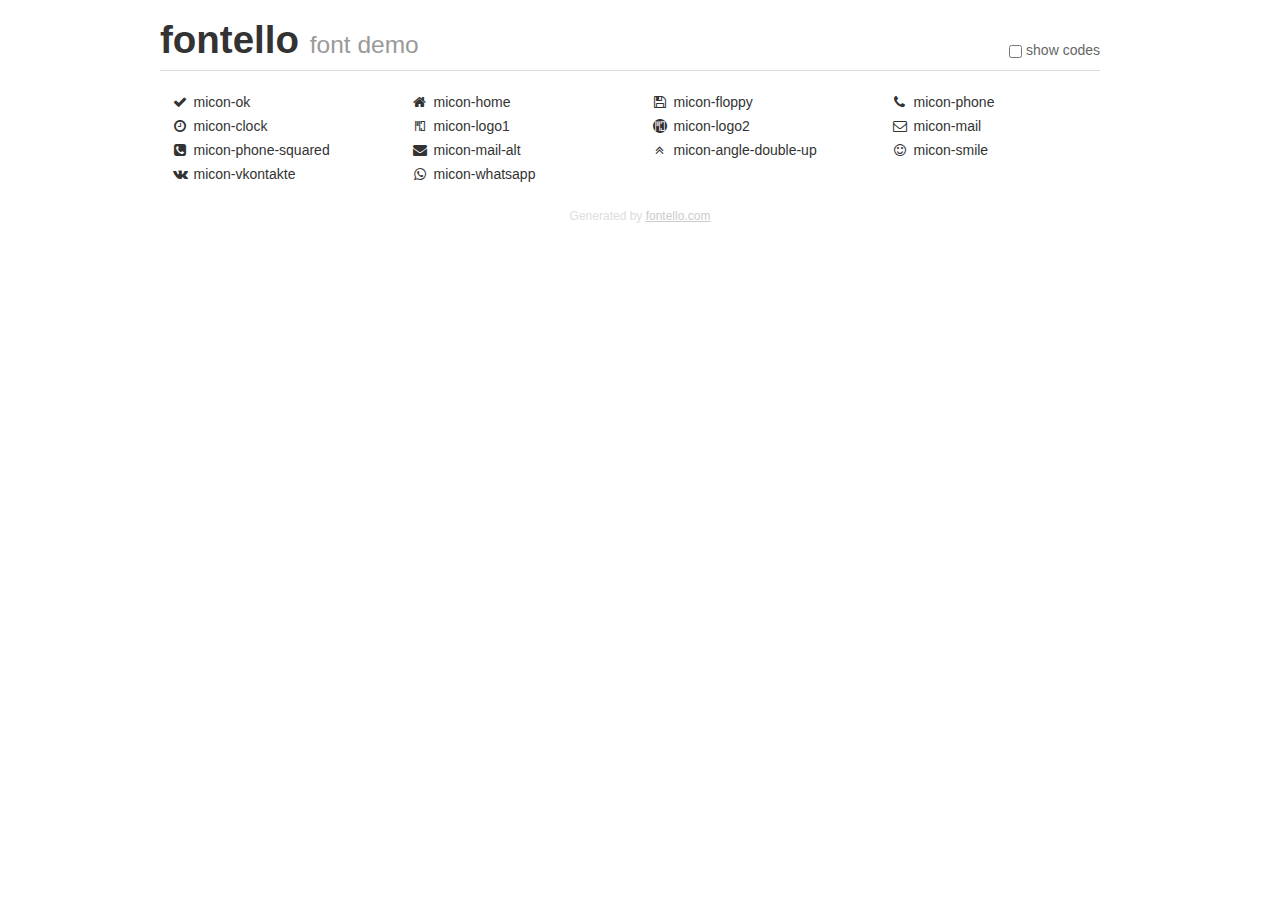
<file: tmps/pcmaster/m-icon/demo.html>
<!DOCTYPE html>
<html>
  <head><!--[if lt IE 9]><script language="javascript" type="text/javascript" src="//html5shim.googlecode.com/svn/trunk/html5.js"></script><![endif]-->
    <meta charset="UTF-8"><style>/*
 * Bootstrap v2.2.1
 *
 * Copyright 2012 Twitter, Inc
 * Licensed under the Apache License v2.0
 * http://www.apache.org/licenses/LICENSE-2.0
 *
 * Designed and built with all the love in the world @twitter by @mdo and @fat.
 */
.clearfix {
  *zoom: 1;
}
.clearfix:before,
.clearfix:after {
  display: table;
  content: "";
  line-height: 0;
}
.clearfix:after {
  clear: both;
}
html {
  font-size: 100%;
  -webkit-text-size-adjust: 100%;
  -ms-text-size-adjust: 100%;
}
a:focus {
  outline: thin dotted #333;
  outline: 5px auto -webkit-focus-ring-color;
  outline-offset: -2px;
}
a:hover,
a:active {
  outline: 0;
}
button,
input,
select,
textarea {
  margin: 0;
  font-size: 100%;
  vertical-align: middle;
}
button,
input {
  *overflow: visible;
  line-height: normal;
}
button::-moz-focus-inner,
input::-moz-focus-inner {
  padding: 0;
  border: 0;
}
body {
  margin: 0;
  font-family: "Helvetica Neue", Helvetica, Arial, sans-serif;
  font-size: 14px;
  line-height: 20px;
  color: #333;
  background-color: #fff;
}
a {
  color: #08c;
  text-decoration: none;
}
a:hover {
  color: #005580;
  text-decoration: underline;
}
.row {
  margin-left: -20px;
  *zoom: 1;
}
.row:before,
.row:after {
  display: table;
  content: "";
  line-height: 0;
}
.row:after {
  clear: both;
}
[class*="span"] {
  float: left;
  min-height: 1px;
  margin-left: 20px;
}
.container,
.navbar-static-top .container,
.navbar-fixed-top .container,
.navbar-fixed-bottom .container {
  width: 940px;
}
.span12 {
  width: 940px;
}
.span11 {
  width: 860px;
}
.span10 {
  width: 780px;
}
.span9 {
  width: 700px;
}
.span8 {
  width: 620px;
}
.span7 {
  width: 540px;
}
.span6 {
  width: 460px;
}
.span5 {
  width: 380px;
}
.span4 {
  width: 300px;
}
.span3 {
  width: 220px;
}
.span2 {
  width: 140px;
}
.span1 {
  width: 60px;
}
[class*="span"].pull-right,
.row-fluid [class*="span"].pull-right {
  float: right;
}
.container {
  margin-right: auto;
  margin-left: auto;
  *zoom: 1;
}
.container:before,
.container:after {
  display: table;
  content: "";
  line-height: 0;
}
.container:after {
  clear: both;
}
p {
  margin: 0 0 10px;
}
.lead {
  margin-bottom: 20px;
  font-size: 21px;
  font-weight: 200;
  line-height: 30px;
}
small {
  font-size: 85%;
}
h1 {
  margin: 10px 0;
  font-family: inherit;
  font-weight: bold;
  line-height: 20px;
  color: inherit;
  text-rendering: optimizelegibility;
}
h1 small {
  font-weight: normal;
  line-height: 1;
  color: #999;
}
h1 {
  line-height: 40px;
}
h1 {
  font-size: 38.5px;
}
h1 small {
  font-size: 24.5px;
}
body {
  margin-top: 90px;
}
.header {
  position: fixed;
  top: 0;
  left: 50%;
  margin-left: -480px;
  background-color: #fff;
  border-bottom: 1px solid #ddd;
  padding-top: 10px;
  z-index: 10;
}
.footer {
  color: #ddd;
  font-size: 12px;
  text-align: center;
  margin-top: 20px;
}
.footer a {
  color: #ccc;
  text-decoration: underline;
}
.the-icons {
  font-size: 14px;
  line-height: 24px;
}
.switch {
  position: absolute;
  right: 0;
  bottom: 10px;
  color: #666;
}
.switch input {
  margin-right: 0.3em;
}
.codesOn .i-name {
  display: none;
}
.codesOn .i-code {
  display: inline;
}
.i-code {
  display: none;
}
@font-face {
      font-family: 'fontello';
      src: url('./font/fontello.eot?33910405');
      src: url('./font/fontello.eot?33910405#iefix') format('embedded-opentype'),
           url('./font/fontello.woff?33910405') format('woff'),
           url('./font/fontello.ttf?33910405') format('truetype'),
           url('./font/fontello.svg?33910405#fontello') format('svg');
      font-weight: normal;
      font-style: normal;
    }
     
     
    .demo-icon
    {
      font-family: "fontello";
      font-style: normal;
      font-weight: normal;
      speak: none;
     
      display: inline-block;
      text-decoration: inherit;
      width: 1em;
      margin-right: .2em;
      text-align: center;
      /* opacity: .8; */
     
      /* For safety - reset parent styles, that can break glyph codes*/
      font-variant: normal;
      text-transform: none;
     
      /* fix buttons height, for twitter bootstrap */
      line-height: 1em;
     
      /* Animation center compensation - margins should be symmetric */
      /* remove if not needed */
      margin-left: .2em;
     
      /* You can be more comfortable with increased icons size */
      /* font-size: 120%; */
     
      /* Font smoothing. That was taken from TWBS */
      -webkit-font-smoothing: antialiased;
      -moz-osx-font-smoothing: grayscale;
     
      /* Uncomment for 3D effect */
      /* text-shadow: 1px 1px 1px rgba(127, 127, 127, 0.3); */
    }
     </style>
    <link rel="stylesheet" href="css/animation.css"><!--[if IE 7]><link rel="stylesheet" href="css/fontello-ie7.css"><![endif]-->
    <script>
      function toggleCodes(on) {
        var obj = document.getElementById('icons');
      
        if (on) {
          obj.className += ' codesOn';
        } else {
          obj.className = obj.className.replace(' codesOn', '');
        }
      }
      
    </script>
  </head>
  <body>
    <div class="container header">
      <h1>
        fontello
         <small>font demo</small>
      </h1>
      <label class="switch">
        <input type="checkbox" onclick="toggleCodes(this.checked)">show codes
      </label>
    </div>
    <div id="icons" class="container">
      <div class="row">
        <div title="Code: 0xe804" class="the-icons span3"><i class="demo-icon micon-ok">&#xe804;</i> <span class="i-name">micon-ok</span><span class="i-code">0xe804</span></div>
        <div title="Code: 0xe805" class="the-icons span3"><i class="demo-icon micon-home">&#xe805;</i> <span class="i-name">micon-home</span><span class="i-code">0xe805</span></div>
        <div title="Code: 0xe806" class="the-icons span3"><i class="demo-icon micon-floppy">&#xe806;</i> <span class="i-name">micon-floppy</span><span class="i-code">0xe806</span></div>
        <div title="Code: 0xe807" class="the-icons span3"><i class="demo-icon micon-phone">&#xe807;</i> <span class="i-name">micon-phone</span><span class="i-code">0xe807</span></div>
      </div>
      <div class="row">
        <div title="Code: 0xe810" class="the-icons span3"><i class="demo-icon micon-clock">&#xe810;</i> <span class="i-name">micon-clock</span><span class="i-code">0xe810</span></div>
        <div title="Code: 0xe811" class="the-icons span3"><i class="demo-icon micon-logo1">&#xe811;</i> <span class="i-name">micon-logo1</span><span class="i-code">0xe811</span></div>
        <div title="Code: 0xe812" class="the-icons span3"><i class="demo-icon micon-logo2">&#xe812;</i> <span class="i-name">micon-logo2</span><span class="i-code">0xe812</span></div>
        <div title="Code: 0xe817" class="the-icons span3"><i class="demo-icon micon-mail">&#xe817;</i> <span class="i-name">micon-mail</span><span class="i-code">0xe817</span></div>
      </div>
      <div class="row">
        <div title="Code: 0xf098" class="the-icons span3"><i class="demo-icon micon-phone-squared">&#xf098;</i> <span class="i-name">micon-phone-squared</span><span class="i-code">0xf098</span></div>
        <div title="Code: 0xf0e0" class="the-icons span3"><i class="demo-icon micon-mail-alt">&#xf0e0;</i> <span class="i-name">micon-mail-alt</span><span class="i-code">0xf0e0</span></div>
        <div title="Code: 0xf102" class="the-icons span3"><i class="demo-icon micon-angle-double-up">&#xf102;</i> <span class="i-name">micon-angle-double-up</span><span class="i-code">0xf102</span></div>
        <div title="Code: 0xf118" class="the-icons span3"><i class="demo-icon micon-smile">&#xf118;</i> <span class="i-name">micon-smile</span><span class="i-code">0xf118</span></div>
      </div>
      <div class="row">
        <div title="Code: 0xf189" class="the-icons span3"><i class="demo-icon micon-vkontakte">&#xf189;</i> <span class="i-name">micon-vkontakte</span><span class="i-code">0xf189</span></div>
        <div title="Code: 0xf232" class="the-icons span3"><i class="demo-icon micon-whatsapp">&#xf232;</i> <span class="i-name">micon-whatsapp</span><span class="i-code">0xf232</span></div>
      </div>
    </div>
    <div class="container footer">Generated by <a href="http://fontello.com">fontello.com</a></div>
  </body>
</html>
</file>
<file: tmps/avtodom-lp/css/style.css>
/*
#da6c0f - оранжевый
#d52121 - красный
#171916 - темносерый

текста
#ccc - светлый
#333 - темный
*/




@import url('https://fonts.googleapis.com/css?family=Open+Sans:300,400,700&subset=cyrillic');
body{
	font-family: 'Open Sans', sans-serif;
  	font-weight: 500;
}
.phone{
	font-weight: 700;
	font-size: 2em;
	color: #d52121;
}


/* options bootstrap ======================*/

.h4, h4 {
    font-size: 16px;
}
.btn-primary {
	background-color: #da6c0f;
	border: 2px solid #da6c0f;
  color: #eee;
 }
.btn-primary:hover,
.btn-primary:active,
.btn-primary:focus{
	background-color: #eb7d20;
  border: 2px solid #eb7d20;
 	color: #fff;
}

.modal-lg {
    width: 1070px;
    font-weight: 400;
}
.carousel-inner > .item > a > img, 
.carousel-inner > .item > img, 
.img-responsive, .thumbnail a > img, 
.thumbnail > img {
    margin-left: auto;
    margin-right: auto;
}
.carousel-indicators {
    bottom: -35px;
}
.carousel-control.left,
.carousel-control.right {
  background-image: none;
}
.table-bordered {
    background: rgba(255, 255, 255, 0.5);
}


/* /options bootstrap ======================*/

header{
	font-weight: 300;
	color: #ccc;
	text-align: center;
	background: url(../images/bg2-85.jpg) no-repeat;
	background-attachment: fixed;
	background-size: 100% auto;
}
section{
	background: #171916;
	padding: 3% 0;
}

.ah-logo{
	font-size: 7em;
	color: #da6c0f;
	border-bottom: 1px solid #da6c0f;;
}

.logo{
	margin: 5% auto;
    width: 80px;
}
footer .logo{
    width: 110px;
}
.logotype{
    color: #da6c0f;
}

.top-h1{
	margin-top: 15%;
}

.top-text{
	color: #c04d3e;
	font-size: 1.7em;
}

.phone-top{
	color: #ccc;
	margin-top: 10%;
	/*margin-bottom: 5%;*/
	font-weight: 700;
	font-size: 3em;
	transition: 1s;
}
.btn-top{
	background: rgba(0,0,0, 0.7);
	border: 2px solid #d52121;
	color: #da6c0f;
	font-weight: 700;
	margin-bottom: 10%;
}
.btn-top:hover{
	color: #fff;
}
.phone-top:hover{
	color: #da6c0f;
	transition: 0.1s;
}
#recall{
	color: #333;
}
.recall-form{
	max-width: 25em;
}



/*#service*/
#service{
	color: #ccc;
}
#service a{
	color: #ccc;
	text-decoration: none
}
#service a:hover,
#service a:active,
#service a:focus,{
	color: #ccc;
	text-decoration: none
}

.item-list{
	font-weight: 300;
	color: #ccc;
	margin-top: 2%;
	width: 15%;
	vertical-align: top;
}

.item-list .icon{
 	border: 2px solid #d52121;
	border-radius: 10%;
	color: #da6c0f;
	font-size: 3em;
	padding: 5%;
	transition: 1s;
}
.item-list:hover{
	font-weight: 400;
	color: #eee;
	cursor: pointer;
}
.item-list:hover .icon{
	background: #da6c0f;
 	border: 2px solid #da6c0f;
  color: #171916;
  transition: 0s;
}

.item-text{
	font-size: 14px;
	margin-top: 5%;
}
#service .container{
	border-bottom: 1px solid #333;
}

/*advantage*/
#advantage{
	color: #ccc;
	padding: 0 0 3% 0;
}


/*washing*/
#washing{
	background: url(../images/bg-wash1.png) no-repeat;
	background-size: 100% auto;
	background-position: 0% 80%;
	color: #333;
}
#washing h2{
	margin-bottom: 5%;
}
.wash-form{
	max-width: 25em;
	margin-bottom: 10%;
}


.wrap-washing{
	padding: 2%;
}
.washing,
.washing th{
	text-align: center;
}


.washing > tbody > tr > td, 
.washing > tbody > tr > th, 
.washing > tfoot > tr > td, 
.washing > tfoot > tr > th, 
.washing > thead > tr > td, 
.washing > thead > tr > th {
    border: 1px solid #333;
    font-weight: 700;
}


.for-wash{
	color: #da6c0f;
	font-size: 3em;
	font-weight: 300;
}

/*#evacuation*/

#evacuation{
	background: url(../images/eva_bg.png) no-repeat;
	background-size: 75% auto;
	background-position: 0% 100%;
}
.price-evacuator{
	text-align: right;
	font-size: 2em;
	font-weight: 700;
}
.evacuator-form{
	max-width: 25em;
	margin: 0 0 15em auto;
}

#map{
	padding: 0;
}
#wait{
	background: url(../images/2-2.png) no-repeat #171916;
	background-size: auto 100%;
	background-position: 100% 100%;
	font-weight: 400;
	font-size: 20px;
	color: #ccc;
}
.contacts{
	margin: 35% 0;
	padding-bottom: 5%;
}

#wait .glyphicon{
	color: #da6c0f;
}

/* footer */
footer{
	font-weight: 300;
	background: #171916;
	padding: 2% 0;
	font-size: 14px;
	color: #ccc;
}
footer .ah-logo{
	font-size: 9em;
}
footer a{
	color: #ccc;
}
footer a:hover,
footer a:focus,
footer a:active{
	color: #fff;
}
.footer_contacts{
	margin-top: 13px;
}
.social{
	margin-bottom: 2%;
}
.cards img{
	display: inline-block;
	max-width: 25%;
	border-radius: 3px;
}
</file>
<file: tmps/avtodom-lp/css/media.css>
@media (max-width: 768px) {
	header{
		background-size: auto 100%;
		background-position: 50%;
	}
	.modal-lg {
    width: 95%;
	}
	.for-wash{
    font-size: 1em;
  }
  #washing{
		background-size: auto 100%;
		background-position: 50%;
	}
  .wash-form{
		max-width: 35em;
		margin-left: auto;
		margin-right: auto;
	}
	#wait{
		font-weight: 300;
		font-size: 16px;
		background-position: 150% 100%;
	}
}

@media (max-width: 360px) {
	#wait{
		background-image: none;
	}
	.modal-lg {
    width: 95%;
    font-weight: 300;
	}

	.phone-top {
    font-size: 2em;
  }
  .btn-top {
    font-weight: 500;
  }
	.item-list {
    width: 30%;
	}
	#evacuation {
    background-size: 100% auto;
    background-position: 0% 100%;
    text-align: center !important;
	}
	#evacuation .text-right{
		text-align: center;
	}
		.price-evacuator {
    font-size: 1em;
    font-weight: 700;
    text-align: center;
	}	
	.evacuator-form {
    max-width: 25em;
    margin: 0 0 10em auto;
	}
}
</file>
<file: tmps/avtodom-lp/icons/style.css>
@font-face {
  font-family: 'autohome';
  src:  url('fonts/autohome.eot?ssiycb');
  src:  url('fonts/autohome.eot?ssiycb#iefix') format('embedded-opentype'),
    url('fonts/autohome.ttf?ssiycb') format('truetype'),
    url('fonts/autohome.woff?ssiycb') format('woff'),
    url('fonts/autohome.svg?ssiycb#autohome') format('svg');
  font-weight: normal;
  font-style: normal;
}

.icon {
  /* use !important to prevent issues with browser extensions that change fonts */
  font-family: 'autohome' !important;
  speak: none;
  font-style: normal;
  font-weight: normal;
  font-variant: normal;
  text-transform: none;
  line-height: 1;

  /* Better Font Rendering =========== */
  -webkit-font-smoothing: antialiased;
  -moz-osx-font-smoothing: grayscale;
}

.ah-moto:before {
  content: "\e90e";
}
.ah-wash:before {
  content: "\e900";
}
.ah-ventilator:before {
  content: "\e901";
}
.ah-shod:before {
  content: "\e902";
}
.ah-porshen:before {
  content: "\e903";
}
.ah-logo:before {
  content: "\e904";
}
.ah-lodka:before {
  content: "\e905";
}
.ah-instr:before {
  content: "\e906";
}
.ah-generator:before {
  content: "\e907";
}
.ah-finde:before {
  content: "\e908";
}
.ah-evacuator:before {
  content: "\e909";
}
.ah-engin:before {
  content: "\e90a";
}
.ah-detail2:before {
  content: "\e90b";
}
.ah-detail1:before {
  content: "\e90c";
}
.ah-calc:before {
  content: "\e90d";
}
</file>
<file: tmps/pcmaster/m-icon/css/fontello-ie7.css>
[class^="micon-"], [class*=" micon-"] {
  font-family: 'fontello';
  font-style: normal;
  font-weight: normal;
 
  /* fix buttons height */
  line-height: 1em;
 
  /* you can be more comfortable with increased icons size */
  /* font-size: 120%; */
}
 
.micon-ok { *zoom: expression( this.runtimeStyle['zoom'] = '1', this.innerHTML = '&#xe804;&nbsp;'); }
.micon-home { *zoom: expression( this.runtimeStyle['zoom'] = '1', this.innerHTML = '&#xe805;&nbsp;'); }
.micon-floppy { *zoom: expression( this.runtimeStyle['zoom'] = '1', this.innerHTML = '&#xe806;&nbsp;'); }
.micon-phone { *zoom: expression( this.runtimeStyle['zoom'] = '1', this.innerHTML = '&#xe807;&nbsp;'); }
.micon-clock { *zoom: expression( this.runtimeStyle['zoom'] = '1', this.innerHTML = '&#xe810;&nbsp;'); }
.micon-logo1 { *zoom: expression( this.runtimeStyle['zoom'] = '1', this.innerHTML = '&#xe811;&nbsp;'); }
.micon-logo2 { *zoom: expression( this.runtimeStyle['zoom'] = '1', this.innerHTML = '&#xe812;&nbsp;'); }
.micon-mail { *zoom: expression( this.runtimeStyle['zoom'] = '1', this.innerHTML = '&#xe817;&nbsp;'); }
.micon-phone-squared { *zoom: expression( this.runtimeStyle['zoom'] = '1', this.innerHTML = '&#xf098;&nbsp;'); }
.micon-mail-alt { *zoom: expression( this.runtimeStyle['zoom'] = '1', this.innerHTML = '&#xf0e0;&nbsp;'); }
.micon-angle-double-up { *zoom: expression( this.runtimeStyle['zoom'] = '1', this.innerHTML = '&#xf102;&nbsp;'); }
.micon-smile { *zoom: expression( this.runtimeStyle['zoom'] = '1', this.innerHTML = '&#xf118;&nbsp;'); }
.micon-vkontakte { *zoom: expression( this.runtimeStyle['zoom'] = '1', this.innerHTML = '&#xf189;&nbsp;'); }
.micon-whatsapp { *zoom: expression( this.runtimeStyle['zoom'] = '1', this.innerHTML = '&#xf232;&nbsp;'); }
</file>
<file: tmps/pcmaster/m-icon/css/animation.css>
/*
   Animation example, for spinners
*/
.animate-spin {
  -moz-animation: spin 2s infinite linear;
  -o-animation: spin 2s infinite linear;
  -webkit-animation: spin 2s infinite linear;
  animation: spin 2s infinite linear;
  display: inline-block;
}
@-moz-keyframes spin {
  0% {
    -moz-transform: rotate(0deg);
    -o-transform: rotate(0deg);
    -webkit-transform: rotate(0deg);
    transform: rotate(0deg);
  }

  100% {
    -moz-transform: rotate(359deg);
    -o-transform: rotate(359deg);
    -webkit-transform: rotate(359deg);
    transform: rotate(359deg);
  }
}
@-webkit-keyframes spin {
  0% {
    -moz-transform: rotate(0deg);
    -o-transform: rotate(0deg);
    -webkit-transform: rotate(0deg);
    transform: rotate(0deg);
  }

  100% {
    -moz-transform: rotate(359deg);
    -o-transform: rotate(359deg);
    -webkit-transform: rotate(359deg);
    transform: rotate(359deg);
  }
}
@-o-keyframes spin {
  0% {
    -moz-transform: rotate(0deg);
    -o-transform: rotate(0deg);
    -webkit-transform: rotate(0deg);
    transform: rotate(0deg);
  }

  100% {
    -moz-transform: rotate(359deg);
    -o-transform: rotate(359deg);
    -webkit-transform: rotate(359deg);
    transform: rotate(359deg);
  }
}
@-ms-keyframes spin {
  0% {
    -moz-transform: rotate(0deg);
    -o-transform: rotate(0deg);
    -webkit-transform: rotate(0deg);
    transform: rotate(0deg);
  }

  100% {
    -moz-transform: rotate(359deg);
    -o-transform: rotate(359deg);
    -webkit-transform: rotate(359deg);
    transform: rotate(359deg);
  }
}
@keyframes spin {
  0% {
    -moz-transform: rotate(0deg);
    -o-transform: rotate(0deg);
    -webkit-transform: rotate(0deg);
    transform: rotate(0deg);
  }

  100% {
    -moz-transform: rotate(359deg);
    -o-transform: rotate(359deg);
    -webkit-transform: rotate(359deg);
    transform: rotate(359deg);
  }
}
</file>
